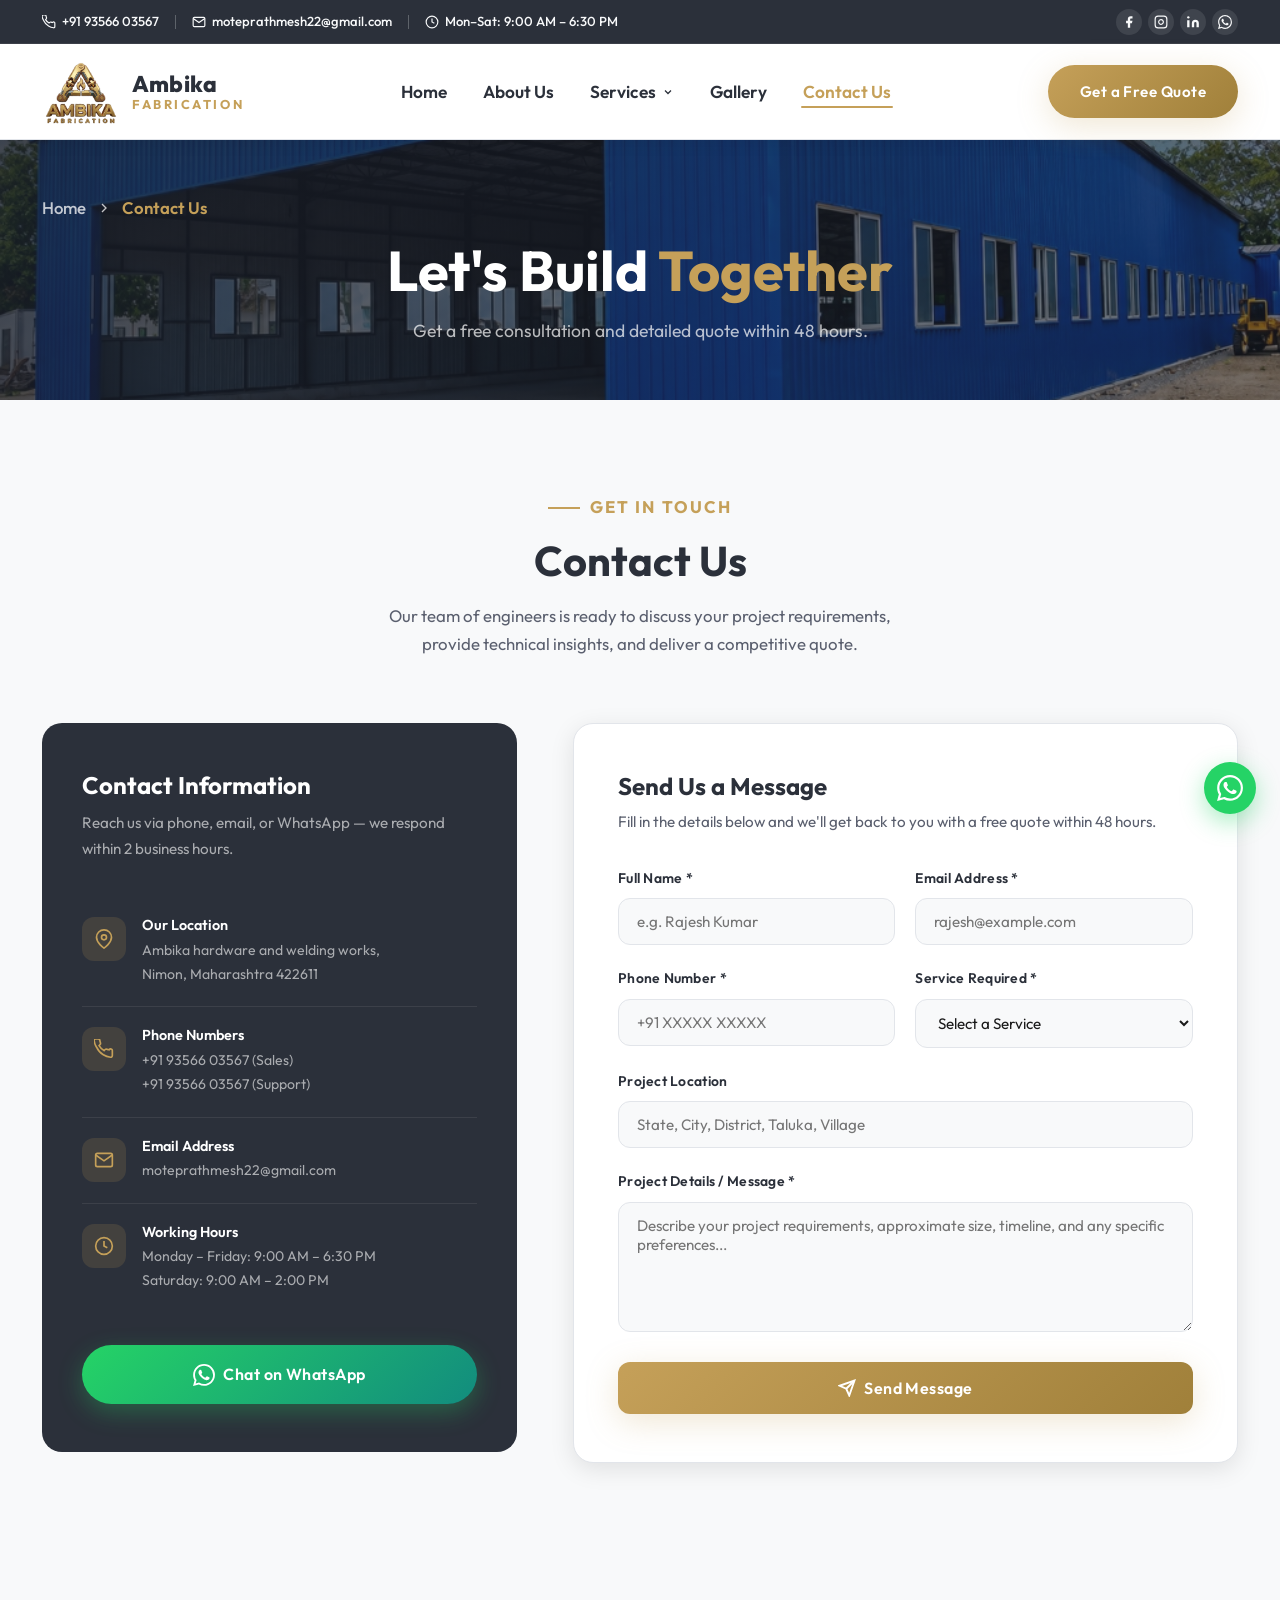
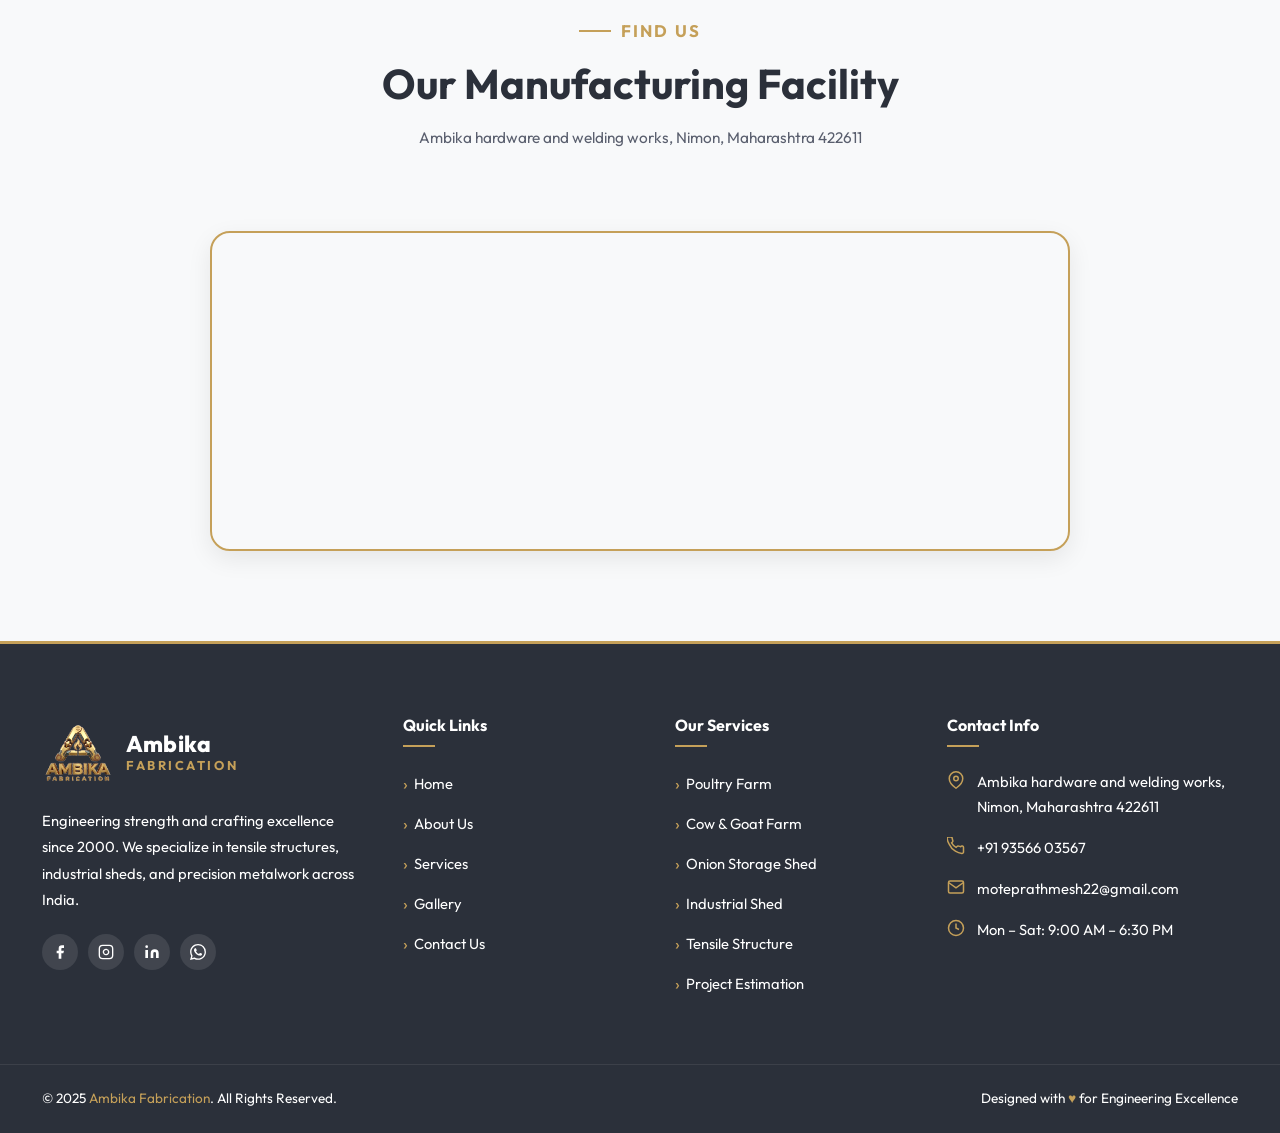
<file: contact.html>
<!DOCTYPE html>
<html lang="en">

<head>
  <meta charset="UTF-8" />
  <meta name="viewport" content="width=device-width, initial-scale=1.0" />
  <meta name="description"
    content="Contact Ambika Fabrication — Get a free quote for tensile structures, industrial sheds, or architectural metalwork. Call, email, or WhatsApp us today." />
  <title>Contact Us | Ambika Fabrication Works</title>
  <!-- Favicon -->
  <link rel="icon" type="image/x-icon" href="favicon.ico" />
  <link rel="icon" type="image/png" sizes="32x32" href="images/favicon-32x32.png" />
  <link rel="icon" type="image/png" sizes="16x16" href="images/favicon-16x16.png" />
  <link rel="apple-touch-icon" sizes="180x180" href="images/apple-touch-icon.png" />
  <link rel="manifest" href="site.webmanifest" />
  <meta name="theme-color" content="#2B303A" />
  <link rel="stylesheet" href="css/style.css" />
  <style>
    .contact-section {
      padding: clamp(48px, 7vw, 90px) 0;
      background: var(--bg);
    }

    .map-section {
      padding: 0 0 clamp(48px, 7vw, 90px);
      background: var(--bg);
    }

    .map-section .container {
      padding-top: 0;
    }

    .map-header {
      text-align: center;
      padding: clamp(36px, 5vw, 60px) 0 clamp(24px, 3.5vw, 40px);
    }
  </style>
</head>

<body>

  <!-- ══════════════ STICKY HEADER (TOPBAR + NAVBAR) ══════════════ -->
  <header class="site-header" id="site-header">
    <!-- TOPBAR -->
    <div class="topbar">
      <div class="container">
        <div class="topbar-left topbar-slider" id="topbar-slider">
          <div class="topbar-item topbar-phone active">
            <svg width="14" height="14" fill="none" stroke="currentColor" stroke-width="2" viewBox="0 0 24 24">
              <path
                d="M22 16.92v3a2 2 0 01-2.18 2 19.79 19.79 0 01-8.63-3.07A19.5 19.5 0 013.07 9.81a19.79 19.79 0 01-3.07-8.63A2 2 0 012 0h3a2 2 0 012 1.72 12.84 12.84 0 00.7 2.81 2 2 0 01-.45 2.11L6.09 7.91a16 16 0 006 6l1.27-1.27a2 2 0 012.11-.45 12.84 12.84 0 002.81.7A2 2 0 0122 14v2.92z" />
            </svg>
            <a href="tel:+919356603567">+91 93566 03567</a>
          </div>
          <div class="topbar-divider topbar-div-email"></div>
          <div class="topbar-item topbar-email">
            <svg width="14" height="14" fill="none" stroke="currentColor" stroke-width="2" viewBox="0 0 24 24">
              <path d="M4 4h16c1.1 0 2 .9 2 2v12c0 1.1-.9 2-2 2H4c-1.1 0-2-.9-2-2V6c0-1.1.9-2 2-2z" />
              <polyline points="22,6 12,13 2,6" />
            </svg>
            <a href="mailto:moteprathmesh22@gmail.com">moteprathmesh22@gmail.com</a>
          </div>
          <div class="topbar-divider topbar-div-hours"></div>
          <div class="topbar-item topbar-hours">
            <svg width="14" height="14" fill="none" stroke="currentColor" stroke-width="2" viewBox="0 0 24 24">
              <circle cx="12" cy="12" r="10" />
              <polyline points="12 6 12 12 16 14" />
            </svg>
            <span>Mon–Sat: 9:00 AM – 6:30 PM</span>
          </div>
        </div>
        <div class="topbar-right">
          <div class="topbar-social">
            <a href="#" aria-label="Facebook" class="social-fb">
              <svg width="14" height="14" fill="currentColor" viewBox="0 0 24 24">
                <path d="M18 2h-3a5 5 0 00-5 5v3H7v4h3v8h4v-8h3l1-4h-4V7a1 1 0 011-1h3z" />
              </svg>
            </a>
            <a href="#" aria-label="Instagram" class="social-ig">
              <svg width="14" height="14" fill="none" stroke="currentColor" stroke-width="2" viewBox="0 0 24 24">
                <rect x="2" y="2" width="20" height="20" rx="5" ry="5" />
                <path d="M16 11.37A4 4 0 1112.63 8 4 4 0 0116 11.37z" />
                <line x1="17.5" y1="6.5" x2="17.51" y2="6.5" />
              </svg>
            </a>
            <a href="#" aria-label="LinkedIn" class="social-li">
              <svg width="14" height="14" fill="currentColor" viewBox="0 0 24 24">
                <path d="M16 8a6 6 0 016 6v7h-4v-7a2 2 0 00-2-2 2 2 0 00-2 2v7h-4v-7a6 6 0 016-6zM2 9h4v12H2z" />
                <circle cx="4" cy="4" r="2" />
              </svg>
            </a>
            <a href="https://wa.me/919356603567" aria-label="WhatsApp" class="social-wa">
              <svg width="14" height="14" fill="currentColor" viewBox="0 0 24 24">
                <path
                  d="M17.472 14.382c-.297-.149-1.758-.867-2.03-.967-.273-.099-.471-.148-.67.15-.197.297-.767.966-.94 1.164-.173.199-.347.223-.644.075-.297-.15-1.255-.463-2.39-1.475-.883-.788-1.48-1.761-1.653-2.059-.173-.297-.018-.458.13-.606.134-.133.298-.347.446-.52.149-.174.198-.298.298-.497.099-.198.05-.371-.025-.52-.075-.149-.669-1.612-.916-2.207-.242-.579-.487-.5-.669-.51-.173-.008-.371-.01-.57-.01-.198 0-.52.074-.792.372-.272.297-1.04 1.016-1.04 2.479 0 1.462 1.065 2.875 1.213 3.074.149.198 2.096 3.2 5.077 4.487.709.306 1.262.489 1.694.625.712.227 1.36.195 1.871.118.571-.085 1.758-.719 2.006-1.413.248-.694.248-1.289.173-1.413-.074-.124-.272-.198-.57-.347m-5.421 7.403h-.004a9.87 9.87 0 01-5.031-1.378l-.361-.214-3.741.982.998-3.648-.235-.374a9.86 9.86 0 01-1.51-5.26c.001-5.45 4.436-9.884 9.888-9.884 2.64 0 5.122 1.03 6.988 2.898a9.825 9.825 0 012.893 6.994c-.003 5.45-4.437 9.884-9.885 9.884m8.413-18.297A11.815 11.815 0 0012.05 0C5.495 0 .16 5.335.157 11.892c0 2.096.547 4.142 1.588 5.945L.057 24l6.305-1.654a11.882 11.882 0 005.683 1.448h.005c6.554 0 11.89-5.335 11.893-11.893a11.821 11.821 0 00-3.48-8.413z" />
              </svg>
            </a>
          </div>
        </div>
      </div>
    </div>

    <!-- NAVBAR -->
    <nav class="navbar" id="navbar">
      <div class="container">
        <a href="index.html" class="nav-logo">
          <img src="images/logo.png" alt="Ambika Fabrication Logo" />
          <div class="nav-logo-text">
            <span class="brand-name">Ambika</span>
            <span class="brand-sub">Fabrication</span>
          </div>
        </a>
        <ul class="nav-links">
          <li><a href="index.html">Home</a></li>
          <li><a href="about.html">About Us</a></li>
          <li class="nav-item-dropdown">
            <a href="services.html" class="dropdown-toggle">
              Services
              <svg class="dropdown-icon" width="12" height="12" fill="none" stroke="currentColor" stroke-width="2.5"
                viewBox="0 0 24 24">
                <polyline points="6 9 12 15 18 9" />
              </svg>
            </a>
            <ul class="dropdown-menu">
              <li><a href="services.html#poultry-farm">Poultry Farm</a></li>
              <li><a href="services.html#cow-goat-farm">Cow & Goat Farm</a></li>
              <li><a href="services.html#onion-storage-shed">Onion Storage Shed</a></li>
              <li><a href="services.html#industrial-shed">Industrial Shed</a></li>
              <li><a href="services.html#tensile-structure">Tensile Structure</a></li>
              <li><a href="services.html#project-estimation">Project Estimation</a></li>
            </ul>
          </li>
          <li><a href="gallery.html">Gallery</a></li>
          <li><a href="contact.html" class="active">Contact Us</a></li>
        </ul>
        <a href="contact.html" class="btn btn-gold nav-cta">Get a Free Quote</a>
        <button class="hamburger" aria-label="Toggle menu"
          id="hamburger"><span></span><span></span><span></span></button>
      </div>
    </nav>
  </header>

  <div class="mobile-nav" id="mobile-nav">
    <a href="index.html">🏠 Home</a>
    <a href="about.html">🏭 About Us</a>
    <div class="mobile-nav-item-dropdown">
      <div class="mobile-dropdown-header">
        <a href="services.html">⚙️ Services</a>
        <button class="mobile-dropdown-btn" aria-label="Toggle Services sub-menu" type="button">
          <svg width="18" height="18" fill="none" stroke="currentColor" stroke-width="2.5" viewBox="0 0 24 24">
            <polyline points="6 9 12 15 18 9" />
          </svg>
        </button>
      </div>
      <div class="mobile-sub-menu">
        <a href="services.html#poultry-farm">Poultry Farm</a>
        <a href="services.html#cow-goat-farm">Cow & Goat Farm</a>
        <a href="services.html#onion-storage-shed">Onion Storage Shed</a>
        <a href="services.html#industrial-shed">Industrial Shed</a>
        <a href="services.html#tensile-structure">Tensile Structure</a>
        <a href="services.html#project-estimation">Project Estimation</a>
      </div>
    </div>
    <a href="gallery.html">🖼️ Gallery</a>
    <a href="contact.html" class="active">📞 Contact Us</a>
    <a href="contact.html" class="btn btn-gold">Get a Free Quote ›</a>
  </div>

  <!-- PAGE HERO -->
  <section class="page-hero">
    <div class="page-hero-bg"
      style="background-image:url('images/Contact-hero.jpg')"></div>
    <div class="container page-hero-content">
      <div class="breadcrumb">
        <a href="index.html">Home</a>
        <svg width="14" height="14" fill="none" stroke="currentColor" stroke-width="2" viewBox="0 0 24 24">
          <polyline points="9 18 15 12 9 6" />
        </svg>
        <span>Contact Us</span>
      </div>
      <h1>Let's Build <span style="color:#c5a059;">Together</span></h1>
      <p>Get a free consultation and detailed quote within 48 hours.</p>
    </div>
  </section>

  <!-- ══════════════ CONTACT SECTION ══════════════ -->
  <section class="contact-section">
    <div class="container">
      <div style="text-align:center; max-width:560px; margin:0 auto 64px;">
        <div class="section-tag">Get In Touch</div>
        <h2 class="section-title">Contact Us</h2>
        <p class="section-subtitle" style="margin:0 auto;">Our team of engineers is ready to discuss your project
          requirements, provide technical insights, and deliver a competitive quote.</p>
      </div>

      <div class="contact-grid">

        <!-- LEFT: Contact Info Card -->
        <div class="contact-info fade-up">
          <h3>Contact Information</h3>
          <p>Reach us via phone, email, or WhatsApp — we respond within 2 business hours.</p>

          <div class="contact-info-item">
            <div class="ci-icon">
              <svg width="20" height="20" fill="none" stroke="currentColor" stroke-width="2" viewBox="0 0 24 24">
                <path d="M21 10c0 7-9 13-9 13s-9-6-9-13a9 9 0 0118 0z" />
                <circle cx="12" cy="10" r="3" />
              </svg>
            </div>
            <div class="ci-text">
              <h4>Our Location</h4>
              <span>Ambika hardware and welding works,</span>
              <span>Nimon, Maharashtra 422611</span>
            </div>
          </div>

          <div class="contact-info-item">
            <div class="ci-icon">
              <svg width="20" height="20" fill="none" stroke="currentColor" stroke-width="2" viewBox="0 0 24 24">
                <path
                  d="M22 16.92v3a2 2 0 01-2.18 2 19.79 19.79 0 01-8.63-3.07A19.5 19.5 0 013.07 9.81a19.79 19.79 0 01-3.07-8.63A2 2 0 012 0h3a2 2 0 012 1.72 12.84 12.84 0 00.7 2.81 2 2 0 01-.45 2.11L6.09 7.91a16 16 0 006 6l1.27-1.27a2 2 0 012.11-.45 12.84 12.84 0 002.81.7A2 2 0 0122 14v2.92z" />
              </svg>
            </div>
            <div class="ci-text">
              <h4>Phone Numbers</h4>
              <a href="tel:+919356603567">+91 93566 03567 (Sales)</a>
              <a href="tel:+919356603567">+91 93566 03567 (Support)</a>
            </div>
          </div>

          <div class="contact-info-item">
            <div class="ci-icon">
              <svg width="20" height="20" fill="none" stroke="currentColor" stroke-width="2" viewBox="0 0 24 24">
                <path d="M4 4h16c1.1 0 2 .9 2 2v12c0 1.1-.9 2-2 2H4c-1.1 0-2-.9-2-2V6c0-1.1.9-2 2-2z" />
                <polyline points="22,6 12,13 2,6" />
              </svg>
            </div>
            <div class="ci-text">
              <h4>Email Address</h4>
              <a href="mailto:moteprathmesh22@gmail.com">moteprathmesh22@gmail.com</a>
            </div>
          </div>

          <div class="contact-info-item">
            <div class="ci-icon">
              <svg width="20" height="20" fill="none" stroke="currentColor" stroke-width="2" viewBox="0 0 24 24">
                <circle cx="12" cy="12" r="10" />
                <polyline points="12 6 12 12 16 14" />
              </svg>
            </div>
            <div class="ci-text">
              <h4>Working Hours</h4>
              <span>Monday – Friday: 9:00 AM – 6:30 PM</span>
              <span>Saturday: 9:00 AM – 2:00 PM</span>
            </div>
          </div>

          <!-- WhatsApp Button -->
          <a href="https://wa.me/919356603567?text=Hello%20Ambika%20Fabrication%2C%20I%20would%20like%20to%20get%20a%20quote%20for%20my%20project."
            class="btn btn-whatsapp contact-whatsapp" target="_blank" rel="noopener noreferrer">
            <svg width="22" height="22" fill="currentColor" viewBox="0 0 24 24">
              <path
                d="M17.472 14.382c-.297-.149-1.758-.867-2.03-.967-.273-.099-.471-.148-.67.15-.197.297-.767.966-.94 1.164-.173.199-.347.223-.644.075-.297-.15-1.255-.463-2.39-1.475-.883-.788-1.48-1.761-1.653-2.059-.173-.297-.018-.458.13-.606.134-.133.298-.347.446-.52.149-.174.198-.298.298-.497.099-.198.05-.371-.025-.52-.075-.149-.669-1.612-.916-2.207-.242-.579-.487-.5-.669-.51-.173-.008-.371-.01-.57-.01-.198 0-.52.074-.792.372-.272.297-1.04 1.016-1.04 2.479 0 1.462 1.065 2.875 1.213 3.074.149.198 2.096 3.2 5.077 4.487.709.306 1.262.489 1.694.625.712.227 1.36.195 1.871.118.571-.085 1.758-.719 2.006-1.413.248-.694.248-1.289.173-1.413-.074-.124-.272-.198-.57-.347m-5.421 7.403h-.004a9.87 9.87 0 01-5.031-1.378l-.361-.214-3.741.982.998-3.648-.235-.374a9.86 9.86 0 01-1.51-5.26c.001-5.45 4.436-9.884 9.888-9.884 2.64 0 5.122 1.03 6.988 2.898a9.825 9.825 0 012.893 6.994c-.003 5.45-4.437 9.884-9.885 9.884m8.413-18.297A11.815 11.815 0 0012.05 0C5.495 0 .16 5.335.157 11.892c0 2.096.547 4.142 1.588 5.945L.057 24l6.305-1.654a11.882 11.882 0 005.683 1.448h.005c6.554 0 11.89-5.335 11.893-11.893a11.821 11.821 0 00-3.48-8.413z" />
            </svg>
            Chat on WhatsApp
          </a>
        </div>

        <!-- RIGHT: Contact Form -->
        <div class="contact-form-wrap fade-up">
          <h3>Send Us a Message</h3>
          <p>Fill in the details below and we'll get back to you with a free quote within 48 hours.</p>

          <div class="form-success" id="form-success">
            <svg width="20" height="20" fill="none" stroke="currentColor" stroke-width="2.5" viewBox="0 0 24 24">
              <polyline points="20 6 9 17 4 12" />
            </svg>
            Thank you! Your message has been sent. We'll respond within 48 hours.
          </div>

          <form id="contact-form" novalidate>
            <div class="form-row">
              <div class="form-group">
                <label for="name">Full Name *</label>
                <input type="text" id="name" name="name" placeholder="e.g. Rajesh Kumar" required />
              </div>
              <div class="form-group">
                <label for="email">Email Address *</label>
                <input type="email" id="email" name="email" placeholder="rajesh@example.com" required />
              </div>
            </div>
            <div class="form-row">
              <div class="form-group">
                <label for="phone">Phone Number *</label>
                <input type="tel" id="phone" name="phone" placeholder="+91 XXXXX XXXXX" required />
              </div>
              <div class="form-group">
                <label for="service">Service Required *</label>
                <select id="service" name="service" required>
                  <option value="" disabled selected>Select a Service</option>
                  <option value="poultry-farm">Poultry Farm</option>
                  <option value="cow-goat-farm">Cow & Goat Farm</option>
                  <option value="onion-storage-shed">Onion Storage Shed</option>
                  <option value="industrial-shed">Industrial Shed</option>
                  <option value="tensile-structure">Tensile Structure</option>
                  <option value="project-estimation">Project Estimation</option>
                  <option value="other">Other / General Inquiry</option>
                </select>
              </div>
            </div>
            <div class="form-group">
              <label for="location">Project Location</label>
              <input type="text" id="location" name="location" placeholder="State, City, District, Taluka, Village" />
            </div>
            <div class="form-group">
              <label for="message">Project Details / Message *</label>
              <textarea id="message" name="message"
                placeholder="Describe your project requirements, approximate size, timeline, and any specific preferences..."
                required></textarea>
            </div>
            <button type="submit" class="btn btn-gold form-submit" id="submit-btn">
              <svg width="18" height="18" fill="none" stroke="currentColor" stroke-width="2.5" viewBox="0 0 24 24">
                <line x1="22" y1="2" x2="11" y2="13" />
                <polygon points="22 2 15 22 11 13 2 9 22 2" />
              </svg>
              Send Message
            </button>
          </form>
        </div>

      </div>
    </div>
  </section>

  <!-- ══════════════ GOOGLE MAP ══════════════ -->
  <section class="map-section">
    <div class="container">
      <div class="map-header">
        <div class="section-tag" style="justify-content:center;">Find Us</div>
        <h2 class="section-title" style="text-align:center;">Our Manufacturing Facility</h2>
        <p style="text-align:center;color:var(--text-muted);max-width:480px;margin:0 auto 40px;">Ambika hardware and welding works, Nimon, Maharashtra 422611</p>
      </div>
      <div class="map-wrap">
        <iframe title="Ambika Hardware and Welding Works Location — Nimon, Sangamner"
          src="https://maps.google.com/maps?q=Nimon,+Sangamner,+Maharashtra+422611&t=&z=13&ie=UTF8&iwloc=&output=embed"
          width="100%" height="100%" style="border:0;" allowfullscreen="" loading="lazy"
          referrerpolicy="no-referrer-when-downgrade">
        </iframe>
      </div>
    </div>
  </section>

  <!-- FOOTER -->
  <footer class="footer">
    <div class="container">
      <div class="footer-grid">
        <div class="footer-col footer-about">
          <div class="footer-logo">
            <img src="images/logo.png" alt="Ambika Fabrication" />
            <div class="footer-logo-text">
              <span class="brand-name">Ambika</span>
              <span class="brand-sub">Fabrication</span>
            </div>
          </div>
          <p>Engineering strength and crafting excellence since 2000. We specialize in tensile structures, industrial
            sheds, and precision metalwork across India.</p>
          <div class="footer-social">
            <a href="#" aria-label="Facebook"><svg width="16" height="16" fill="currentColor" viewBox="0 0 24 24">
                <path d="M18 2h-3a5 5 0 00-5 5v3H7v4h3v8h4v-8h3l1-4h-4V7a1 1 0 011-1h3z" />
              </svg></a>
            <a href="#" aria-label="Instagram"><svg width="16" height="16" fill="none" stroke="currentColor"
                stroke-width="2" viewBox="0 0 24 24">
                <rect x="2" y="2" width="20" height="20" rx="5" ry="5" />
                <path d="M16 11.37A4 4 0 1112.63 8 4 4 0 0116 11.37z" />
              </svg></a>
            <a href="#" aria-label="LinkedIn"><svg width="16" height="16" fill="currentColor" viewBox="0 0 24 24">
                <path d="M16 8a6 6 0 016 6v7h-4v-7a2 2 0 00-2-2 2 2 0 00-2 2v7h-4v-7a6 6 0 016-6zM2 9h4v12H2z" />
                <circle cx="4" cy="4" r="2" />
              </svg></a>
            <a href="https://wa.me/919356603567" aria-label="WhatsApp"><svg width="16" height="16" fill="currentColor"
                viewBox="0 0 24 24">
                <path
                  d="M17.472 14.382c-.297-.149-1.758-.867-2.03-.967-.273-.099-.471-.148-.67.15-.197.297-.767.966-.94 1.164-.173.199-.347.223-.644.075-.297-.15-1.255-.463-2.39-1.475-.883-.788-1.48-1.761-1.653-2.059-.173-.297-.018-.458.13-.606.134-.133.298-.347.446-.52.149-.174.198-.298.298-.497.099-.198.05-.371-.025-.52-.075-.149-.669-1.612-.916-2.207-.242-.579-.487-.5-.669-.51-.173-.008-.371-.01-.57-.01-.198 0-.52.074-.792.372-.272.297-1.04 1.016-1.04 2.479 0 1.462 1.065 2.875 1.213 3.074.149.198 2.096 3.2 5.077 4.487.709.306 1.262.489 1.694.625.712.227 1.36.195 1.871.118.571-.085 1.758-.719 2.006-1.413.248-.694.248-1.289.173-1.413-.074-.124-.272-.198-.57-.347m-5.421 7.403h-.004a9.87 9.87 0 01-5.031-1.378l-.361-.214-3.741.982.998-3.648-.235-.374a9.86 9.86 0 01-1.51-5.26c.001-5.45 4.436-9.884 9.888-9.884 2.64 0 5.122 1.03 6.988 2.898a9.825 9.825 0 012.893 6.994c-.003 5.45-4.437 9.884-9.885 9.884m8.413-18.297A11.815 11.815 0 0012.05 0C5.495 0 .16 5.335.157 11.892c0 2.096.547 4.142 1.588 5.945L.057 24l6.305-1.654a11.882 11.882 0 005.683 1.448h.005c6.554 0 11.89-5.335 11.893-11.893a11.821 11.821 0 00-3.48-8.413z" />
              </svg></a>
          </div>
        </div>
        <div class="footer-col">
          <h4>Quick Links</h4>
          <ul class="footer-links">
            <li><a href="index.html">Home</a></li>
            <li><a href="about.html">About Us</a></li>
            <li><a href="services.html">Services</a></li>
            <li><a href="gallery.html">Gallery</a></li>
            <li><a href="contact.html">Contact Us</a></li>
          </ul>
        </div>
        <div class="footer-col">
          <h4>Our Services</h4>
          <ul class="footer-links">
            <li><a href="services.html#poultry-farm">Poultry Farm</a></li>
            <li><a href="services.html#cow-goat-farm">Cow & Goat Farm</a></li>
            <li><a href="services.html#onion-storage-shed">Onion Storage Shed</a></li>
            <li><a href="services.html#industrial-shed">Industrial Shed</a></li>
            <li><a href="services.html#tensile-structure">Tensile Structure</a></li>
            <li><a href="services.html#project-estimation">Project Estimation</a></li>
          </ul>
        </div>
        <div class="footer-col">
          <h4>Contact Info</h4>
          <div class="footer-contact-item">
            <svg width="18" height="18" fill="none" stroke="currentColor" stroke-width="2" viewBox="0 0 24 24">
              <path d="M21 10c0 7-9 13-9 13s-9-6-9-13a9 9 0 0118 0z" />
              <circle cx="12" cy="10" r="3" />
            </svg>
            <span>Ambika hardware and welding works, Nimon, Maharashtra 422611</span>
          </div>
          <div class="footer-contact-item">
            <svg width="18" height="18" fill="none" stroke="currentColor" stroke-width="2" viewBox="0 0 24 24">
              <path
                d="M22 16.92v3a2 2 0 01-2.18 2 19.79 19.79 0 01-8.63-3.07A19.5 19.5 0 013.07 9.81a19.79 19.79 0 01-3.07-8.63A2 2 0 012 0h3a2 2 0 012 1.72 12.84 12.84 0 00.7 2.81 2 2 0 01-.45 2.11L6.09 7.91a16 16 0 006 6l1.27-1.27a2 2 0 012.11-.45 12.84 12.84 0 002.81.7A2 2 0 0122 14v2.92z" />
            </svg>
            <a href="tel:+919356603567">+91 93566 03567</a>
          </div>
          <div class="footer-contact-item">
            <svg width="18" height="18" fill="none" stroke="currentColor" stroke-width="2" viewBox="0 0 24 24">
              <path d="M4 4h16c1.1 0 2 .9 2 2v12c0 1.1-.9 2-2 2H4c-1.1 0-2-.9-2-2V6c0-1.1.9-2 2-2z" />
              <polyline points="22,6 12,13 2,6" />
            </svg>
            <a href="mailto:moteprathmesh22@gmail.com">moteprathmesh22@gmail.com</a>
          </div>
          <div class="footer-contact-item">
            <svg width="18" height="18" fill="none" stroke="currentColor" stroke-width="2" viewBox="0 0 24 24">
              <circle cx="12" cy="12" r="10" />
              <polyline points="12 6 12 12 16 14" />
            </svg>
            <span>Mon – Sat: 9:00 AM – 6:30 PM</span>
          </div>
        </div>
      </div>
    </div>
    <div class="footer-bottom">
      <div class="container"
        style="width:100%;display:flex;justify-content:space-between;align-items:center;flex-wrap:wrap;gap:12px;">
        <p>&copy; 2025 <span>Ambika Fabrication</span>. All Rights Reserved.</p>
        <p>Designed with <span>♥</span> for Engineering Excellence</p>
      </div>
    </div>
  </footer>

  <a href="https://wa.me/919356603567" class="whatsapp-float" target="_blank" aria-label="WhatsApp">
    <svg fill="currentColor" viewBox="0 0 24 24">
      <path
        d="M17.472 14.382c-.297-.149-1.758-.867-2.03-.967-.273-.099-.471-.148-.67.15-.197.297-.767.966-.94 1.164-.173.199-.347.223-.644.075-.297-.15-1.255-.463-2.39-1.475-.883-.788-1.48-1.761-1.653-2.059-.173-.297-.018-.458.13-.606.134-.133.298-.347.446-.52.149-.174.198-.298.298-.497.099-.198.05-.371-.025-.52-.075-.149-.669-1.612-.916-2.207-.242-.579-.487-.5-.669-.51-.173-.008-.371-.01-.57-.01-.198 0-.52.074-.792.372-.272.297-1.04 1.016-1.04 2.479 0 1.462 1.065 2.875 1.213 3.074.149.198 2.096 3.2 5.077 4.487.709.306 1.262.489 1.694.625.712.227 1.36.195 1.871.118.571-.085 1.758-.719 2.006-1.413.248-.694.248-1.289.173-1.413-.074-.124-.272-.198-.57-.347m-5.421 7.403h-.004a9.87 9.87 0 01-5.031-1.378l-.361-.214-3.741.982.998-3.648-.235-.374a9.86 9.86 0 01-1.51-5.26c.001-5.45 4.436-9.884 9.888-9.884 2.64 0 5.122 1.03 6.988 2.898a9.825 9.825 0 012.893 6.994c-.003 5.45-4.437 9.884-9.885 9.884m8.413-18.297A11.815 11.815 0 0012.05 0C5.495 0 .16 5.335.157 11.892c0 2.096.547 4.142 1.588 5.945L.057 24l6.305-1.654a11.882 11.882 0 005.683 1.448h.005c6.554 0 11.89-5.335 11.893-11.893a11.821 11.821 0 00-3.48-8.413z" />
    </svg>
  </a>
  <button class="back-to-top" id="backToTop" aria-label="Back to top">
    <svg width="20" height="20" fill="none" stroke="currentColor" stroke-width="2.5" viewBox="0 0 24 24">
      <polyline points="18 15 12 9 6 15" />
    </svg>
  </button>

  <script src="js/main.js"></script>
</body>

</html>
</file>
<file: css/style.css>
/* =====================================================
   AMBIKA FABRICATION — GLOBAL STYLESHEET
   ===================================================== */

/* --- Google Fonts Import --- */
@import url('https://fonts.googleapis.com/css2?family=Outfit:wght@300;400;500;600;700;800;900&family=Playfair+Display:wght@700;800&display=swap');

/* --- CSS Custom Properties --- */
:root {
  --gold: #C5A059;
  --gold-light: #D9BF85;
  --gold-dark: #A0803A;
  --steel: #2B303A;
  --steel-light: #3D4454;
  --bg: #F8F9FA;
  --bg-white: #FFFFFF;
  --text: #1A1A1A;
  --text-muted: #5A5F6E;
  --border: #E2E5EA;
  --shadow-sm: 0 2px 8px rgba(0, 0, 0, .07);
  --shadow-md: 0 6px 24px rgba(0, 0, 0, .10);
  --shadow-lg: 0 16px 48px rgba(0, 0, 0, .14);
  --shadow-gold: 0 8px 32px rgba(197, 160, 89, .25);
  --radius: 12px;
  --radius-lg: 20px;
  --transition: 0.35s cubic-bezier(.4, 0, .2, 1);
  --font-body: 'Outfit', sans-serif;
  --font-display: 'Outfit', sans-serif;
  --topbar-h: 44px;
  --nav-h: 96px;
  --nav-offset: 140px;
}

/* --- Reset & Base --- */
*,
*::before,
*::after {
  box-sizing: border-box;
  margin: 0;
  padding: 0;
}

html {
  scroll-behavior: smooth;
  font-size: 16px;
  -webkit-text-size-adjust: 100%;
  text-size-adjust: 100%;
  max-width: 100%;
  overflow-x: clip;
}

body {
  font-family: var(--font-body);
  background: var(--bg);
  color: var(--text);
  line-height: 1.7;
  max-width: 100%;
  overflow-x: clip;
  position: relative;
  -webkit-font-smoothing: antialiased;
  -moz-osx-font-smoothing: grayscale;
}

img,
video,
iframe,
canvas {
  max-width: 100%;
  height: auto;
  display: block;
}

a {
  text-decoration: none;
  color: inherit;
  -webkit-tap-highlight-color: transparent;
}

ul {
  list-style: none;
}

button {
  font-family: var(--font-body);
  cursor: pointer;
  border: none;
  outline: none;
  -webkit-tap-highlight-color: transparent;
}

input,
select,
textarea {
  font-family: var(--font-body);
}

/* --- Typography --- */
h1,
h2,
h3,
h4,
h5 {
  font-weight: 700;
  line-height: 1.2;
  overflow-wrap: break-word;
  word-wrap: break-word;
}

h1 {
  font-size: clamp(1.85rem, 4.8vw, 3.5rem);
}

h2 {
  font-size: clamp(1.6rem, 3.5vw, 2.6rem);
}

h3 {
  font-size: clamp(1.15rem, 2vw, 1.5rem);
}

p {
  color: var(--text-muted);
  font-size: clamp(0.94rem, 1.2vw, 1.025rem);
  overflow-wrap: break-word;
}

/* --- Utility Classes --- */
.container {
  width: 100%;
  max-width: 1260px;
  margin: 0 auto;
  padding: 0 clamp(16px, 3.5vw, 32px);
}

.section {
  padding: clamp(52px, 7.5vw, 92px) 0;
}

.section-sm {
  padding: clamp(36px, 5vw, 60px) 0;
}

.section-tag {
  display: inline-flex;
  align-items: center;
  gap: 10px;
  font-size: clamp(0.85rem, 1.5vw, 1.05rem);
  font-weight: 700;
  letter-spacing: .12em;
  text-transform: uppercase;
  color: var(--gold);
  margin-bottom: 14px;
}

.section-tag::before {
  content: '';
  width: 32px;
  height: 2px;
  background: var(--gold);
  display: block;
}

.section-title {
  font-family: var(--font-display);
  color: var(--steel);
  margin-bottom: 16px;
}

.section-subtitle {
  font-size: 1.05rem;
  color: var(--text-muted);
  max-width: 560px;
}

/* --- Buttons --- */
.btn {
  display: inline-flex;
  align-items: center;
  gap: 8px;
  padding: 14px 32px;
  border-radius: 50px;
  font-size: .95rem;
  font-weight: 600;
  letter-spacing: .03em;
  transition: var(--transition);
  position: relative;
  overflow: hidden;
}

.btn::after {
  content: '';
  position: absolute;
  inset: 0;
  background: rgba(255, 255, 255, .15);
  opacity: 0;
  transition: var(--transition);
}

.btn:hover::after {
  opacity: 1;
}

.btn-gold {
  background: linear-gradient(135deg, var(--gold) 0%, var(--gold-dark) 100%);
  color: #fff;
  box-shadow: var(--shadow-gold);
}

.btn-gold:hover {
  transform: translateY(-2px);
  box-shadow: 0 12px 40px rgba(197, 160, 89, .4);
}

.btn-outline {
  background: transparent;
  color: var(--gold);
  border: 2px solid var(--gold);
}

.btn-outline:hover {
  background: var(--gold);
  color: #fff;
  transform: translateY(-2px);
}

.btn-white {
  background: #fff;
  color: var(--steel);
  box-shadow: var(--shadow-md);
}

.btn-white:hover {
  background: var(--gold);
  color: #fff;
  transform: translateY(-2px);
}

.btn-whatsapp {
  background: linear-gradient(135deg, #25D366, #128C7E);
  color: #fff;
  box-shadow: 0 8px 24px rgba(37, 211, 102, .3);
  font-size: 1rem;
  padding: 16px 36px;
}

.btn-whatsapp:hover {
  transform: translateY(-3px);
  box-shadow: 0 14px 36px rgba(37, 211, 102, .45);
}

/* =====================================================
   SITE HEADER (STICKY TOPBAR & NAVBAR)
   ===================================================== */
.site-header {
  position: -webkit-sticky;
  position: sticky;
  top: 0;
  left: 0;
  right: 0;
  width: 100%;
  z-index: 1000;
  background: #ffffff;
  box-shadow: 0 2px 16px rgba(0, 0, 0, .08);
  transition: box-shadow var(--transition);
  display: block;
}

.site-header.scrolled {
  box-shadow: 0 4px 28px rgba(0, 0, 0, .14);
}

/* =====================================================
   TOPBAR
   ===================================================== */
.topbar {
  background: var(--steel);
  color: #f8f9fa;
  height: var(--topbar-h);
  min-height: var(--topbar-h);
  display: flex;
  align-items: center;
  font-size: .82rem;
  font-weight: 500;
  width: 100%;
  border-bottom: 1px solid rgba(255, 255, 255, .08);
  transition: background var(--transition), height var(--transition);
  overflow: hidden;
}

.topbar .container {
  display: flex;
  align-items: center;
  justify-content: space-between;
  gap: 12px;
  width: 100%;
  position: relative;
}

.topbar-left {
  display: flex;
  align-items: center;
  gap: clamp(8px, 1.4vw, 16px);
  flex-wrap: nowrap;
  min-width: 0;
}

.topbar-item {
  display: inline-flex;
  align-items: center;
  gap: 6px;
  white-space: nowrap;
}

.topbar-item svg {
  color: #f8f9fa;
  flex-shrink: 0;
}

.topbar-item a {
  color: #f8f9fa;
  transition: color var(--transition);
}

.topbar-item a:hover {
  color: var(--gold);
}

.topbar-right {
  display: flex;
  align-items: center;
  gap: 8px;
  flex-shrink: 0;
}

.topbar-social {
  display: flex;
  align-items: center;
  gap: 6px;
}

.topbar-social a {
  width: 26px;
  height: 26px;
  border-radius: 50%;
  background: rgba(248, 249, 250, 0.1);
  display: inline-flex;
  align-items: center;
  justify-content: center;
  color: #f8f9fa;
  transition: var(--transition);
}

.topbar-social a:hover {
  background: var(--gold);
  color: #fff;
  transform: scale(1.12);
}

.topbar-divider {
  width: 1px;
  height: 14px;
  background: rgba(248, 249, 250, 0.25);
  flex-shrink: 0;
}

/* =====================================================
   NAVBAR
   ===================================================== */
.navbar {
  background: #ffffff;
  height: var(--nav-h);
  display: flex;
  align-items: center;
  width: 100%;
  position: sticky;
  top: var(--topbar-h);
  z-index: 1000;
  box-shadow: 0 2px 16px rgba(0, 0, 0, .08);
  border-bottom: 1px solid var(--border);
  transition: box-shadow var(--transition), background var(--transition), height var(--transition);
}

.site-header .topbar,
.site-header .navbar {
  position: static;
  top: auto;
  box-shadow: none;
}

.navbar.scrolled {
  box-shadow: 0 4px 32px rgba(0, 0, 0, .12);
}

.navbar .container {
  display: flex;
  align-items: center;
  justify-content: space-between;
  gap: 32px;
  width: 100%;
}

/* Logo */
.nav-logo {
  display: flex;
  align-items: center;
  gap: 12px;
  text-decoration: none;
  flex-shrink: 0;
}

.nav-logo img {
  height: 78px;
  width: auto;
  object-fit: contain;
  transition: transform var(--transition);
}

.nav-logo:hover img {
  transform: scale(1.04);
}

.nav-logo-text {
  display: flex;
  flex-direction: column;
  line-height: 1.15;
}

.nav-logo-text .brand-name {
  font-family: var(--font-display);
  font-size: 1.42rem;
  font-weight: 800;
  color: var(--steel);
  letter-spacing: .01em;
}

.nav-logo-text .brand-sub {
  font-size: .8rem;
  font-weight: 700;
  letter-spacing: .2em;
  text-transform: uppercase;
  color: var(--gold);
}

/* Nav Links */
.nav-links {
  display: flex;
  align-items: center;
  gap: 4px;
}

.nav-links a {
  position: relative;
  padding: 8px 16px;
  font-size: 1.08rem;
  font-weight: 600;
  color: var(--steel);
  border-radius: 8px;
  transition: color var(--transition);
  white-space: nowrap;
}

.nav-links a::after {
  content: '';
  position: absolute;
  bottom: 2px;
  left: 14px;
  right: 14px;
  height: 2px;
  background: var(--gold);
  transform: scaleX(0);
  transform-origin: center;
  transition: transform var(--transition);
  border-radius: 2px;
}

.nav-links a:hover,
.nav-links a.active {
  color: var(--gold);
}

.nav-links a:hover::after,
.nav-links a.active::after {
  transform: scaleX(1);
}

.nav-cta {
  flex-shrink: 0;
}

/* Nav Dropdown */
.nav-item-dropdown {
  position: relative;
}

.dropdown-toggle {
  display: inline-flex;
  align-items: center;
  gap: 6px;
}

.dropdown-icon {
  transition: transform var(--transition);
}

.nav-item-dropdown:hover .dropdown-icon {
  transform: rotate(180deg);
}

.dropdown-menu {
  position: absolute;
  top: 100%;
  left: 50%;
  transform: translateX(-50%) translateY(12px);
  min-width: 250px;
  background: #ffffff;
  border-radius: 12px;
  box-shadow: 0 16px 36px rgba(0, 0, 0, 0.12), 0 4px 12px rgba(0, 0, 0, 0.05);
  border: 1px solid rgba(197, 160, 89, 0.3);
  padding: 8px 0;
  margin-top: 4px;
  opacity: 0;
  visibility: hidden;
  transition: opacity 0.25s ease, transform 0.25s ease, visibility 0.25s ease;
  z-index: 1050;
  list-style: none;
}

.dropdown-menu::before {
  content: '';
  position: absolute;
  top: -14px;
  left: 0;
  right: 0;
  height: 14px;
}

.nav-item-dropdown:hover .dropdown-menu {
  opacity: 1;
  visibility: visible;
  transform: translateX(-50%) translateY(0);
}

.dropdown-menu li {
  width: 100%;
}

.dropdown-menu a {
  display: block !important;
  padding: 10px 20px !important;
  font-size: 0.98rem !important;
  font-weight: 500 !important;
  color: var(--steel) !important;
  border-radius: 0 !important;
  transition: background 0.2s ease, color 0.2s ease, padding-left 0.2s ease !important;
  white-space: nowrap;
}

.dropdown-menu a::after {
  display: none !important;
}

.dropdown-menu a:hover {
  background: rgba(197, 160, 89, 0.1) !important;
  color: var(--gold-dark) !important;
  padding-left: 24px !important;
}

/* Mobile Submenu Dropdown Accordion */
.mobile-nav-item-dropdown {
  display: flex;
  flex-direction: column;
  width: 100%;
}

.mobile-dropdown-header {
  display: flex;
  align-items: center;
  justify-content: space-between;
  width: 100%;
}

.mobile-dropdown-header a {
  flex-grow: 1;
}

.mobile-dropdown-btn {
  display: flex;
  align-items: center;
  justify-content: center;
  width: 42px;
  height: 42px;
  background: rgba(197, 160, 89, 0.1);
  border: 1px solid rgba(197, 160, 89, 0.25);
  border-radius: 8px;
  color: var(--steel);
  cursor: pointer;
  transition: all 0.3s ease;
  margin-left: 8px;
  flex-shrink: 0;
}

.mobile-dropdown-btn:hover {
  background: var(--gold);
  color: #ffffff;
}

.mobile-dropdown-btn svg {
  transition: transform 0.3s ease;
}

.mobile-nav-item-dropdown.open .mobile-dropdown-btn {
  background: var(--gold);
  color: #ffffff;
}

.mobile-nav-item-dropdown.open .mobile-dropdown-btn svg {
  transform: rotate(180deg);
}

.mobile-sub-menu {
  display: none;
  flex-direction: column;
  padding-left: 14px;
  margin-top: 4px;
  margin-bottom: 6px;
  border-left: 2px solid var(--gold);
  margin-left: 12px;
  gap: 2px;
}

.mobile-nav-item-dropdown.open .mobile-sub-menu {
  display: flex;
  animation: fadeIn 0.25s ease;
}

.mobile-sub-menu a {
  font-size: 0.95rem !important;
  font-weight: 500 !important;
  padding: 9px 16px !important;
  color: var(--text-muted) !important;
  border-bottom: none !important;
  border-radius: 6px !important;
  transition: all 0.2s ease !important;
}

.mobile-sub-menu a:hover {
  background: rgba(197, 160, 89, 0.12) !important;
  color: var(--gold-dark) !important;
  padding-left: 20px !important;
}

/* Hamburger */
.hamburger {
  display: none;
  flex-direction: column;
  gap: 5px;
  width: 36px;
  height: 36px;
  align-items: center;
  justify-content: center;
  background: none;
  padding: 4px;
  border-radius: 8px;
  transition: background var(--transition);
}

.hamburger:hover {
  background: var(--bg);
}

.hamburger span {
  display: block;
  width: 24px;
  height: 2.5px;
  background: var(--steel);
  border-radius: 2px;
  transition: var(--transition);
}

.hamburger.open span:nth-child(1) {
  transform: translateY(7.5px) rotate(45deg);
}

.hamburger.open span:nth-child(2) {
  opacity: 0;
  transform: scaleX(0);
}

.hamburger.open span:nth-child(3) {
  transform: translateY(-7.5px) rotate(-45deg);
}

/* Mobile Nav Overlay */
.mobile-nav {
  display: none;
  position: fixed;
  top: var(--nav-offset);
  left: 0;
  right: 0;
  bottom: 0;
  background: rgba(255, 255, 255, .98);
  backdrop-filter: blur(16px);
  z-index: 998;
  flex-direction: column;
  padding: 32px 24px;
  gap: 8px;
  overflow-y: auto;
  transform: translateX(100%);
  transition: transform var(--transition);
}

.mobile-nav.open {
  display: flex;
  transform: translateX(0);
}

.mobile-nav a {
  padding: 14px 20px;
  font-size: 1.1rem;
  font-weight: 600;
  color: var(--steel);
  border-radius: var(--radius);
  border-bottom: 1px solid var(--border);
  transition: var(--transition);
}

.mobile-nav a:hover,
.mobile-nav a.active {
  color: var(--gold);
  background: rgba(197, 160, 89, .06);
  padding-left: 28px;
}

.mobile-nav .btn-gold {
  margin-top: 16px;
  justify-content: center;
}

/* =====================================================
   FOOTER
   ===================================================== */
.footer {
  background: var(--steel);
  color: #ffffff;
  padding: 72px 0 0;
  border-top: 3px solid #c5a059;
}

.footer-grid {
  display: grid;
  grid-template-columns: 1.4fr 1fr 1fr 1.3fr;
  gap: 48px;
}

.footer-logo {
  display: flex;
  align-items: center;
  gap: 12px;
  margin-bottom: 20px;
}

.footer-logo img {
  height: 72px;
  width: auto;
  object-fit: contain;
  filter: brightness(1.1);
}

.footer-logo-text {
  display: flex;
  flex-direction: column;
  line-height: 1.15;
}

.footer-logo-text .brand-name {
  font-family: var(--font-display);
  font-size: 1.42rem;
  font-weight: 800;
  color: #ffffff;
  letter-spacing: .01em;
}

.footer-logo-text .brand-sub {
  font-size: .8rem;
  font-weight: 700;
  letter-spacing: .2em;
  text-transform: uppercase;
  color: var(--gold);
}

.footer-about p {
  color: #ffffff;
  font-size: .92rem;
  line-height: 1.8;
  margin-bottom: 20px;
}

.footer-social {
  display: flex;
  gap: 10px;
}

.footer-social a {
  width: 36px;
  height: 36px;
  border-radius: 50%;
  background: rgba(255, 255, 255, .1);
  display: flex;
  align-items: center;
  justify-content: center;
  color: #ffffff;
  transition: var(--transition);
}

.footer-social a:hover {
  background: var(--gold);
  color: #fff;
  transform: translateY(-3px);
}

.footer-col h4 {
  font-size: 1rem;
  font-weight: 700;
  color: #ffffff;
  margin-bottom: 22px;
  position: relative;
  padding-bottom: 12px;
}

.footer-col h4::after {
  content: '';
  position: absolute;
  bottom: 0;
  left: 0;
  width: 32px;
  height: 2px;
  background: var(--gold);
}

.footer-links li {
  margin-bottom: 10px;
}

.footer-links a {
  color: #ffffff;
  font-size: .92rem;
  transition: var(--transition);
  display: flex;
  align-items: center;
  gap: 6px;
}

.footer-links a::before {
  content: '›';
  color: var(--gold);
  font-size: 1.1rem;
}

.footer-links a:hover {
  color: var(--gold);
  padding-left: 4px;
}

.footer-contact-item {
  display: flex;
  align-items: flex-start;
  gap: 12px;
  margin-bottom: 16px;
  font-size: .92rem;
  color: #ffffff;
}

.footer-contact-item svg {
  color: var(--gold);
  margin-top: 2px;
  flex-shrink: 0;
}

.footer-contact-item a {
  color: #ffffff;
  transition: color .2s;
}

.footer-contact-item a:hover {
  color: var(--gold);
}

.footer-bottom {
  margin-top: 56px;
  padding: 22px 0;
  border-top: 1px solid rgba(255, 255, 255, .08);
  display: flex;
  align-items: center;
  justify-content: space-between;
  gap: 16px;
  flex-wrap: wrap;
}

.footer-bottom p {
  color: #ffffff;
  font-size: .85rem;
  margin: 0;
}

.footer-bottom span {
  color: var(--gold);
}

/* =====================================================
   HERO SLIDER (Responsive across all devices)
   ===================================================== */
.hero {
  position: relative;
  height: 72vh;
  min-height: 520px;
  max-height: 820px;
  overflow: hidden;
  display: flex;
  align-items: center;
  justify-content: center;
}

.hero-slide {
  position: absolute;
  inset: 0;
  opacity: 0;
  transition: opacity 1.2s cubic-bezier(0.4, 0, 0.2, 1);
  background-size: cover;
  background-position: center center;
  background-repeat: no-repeat;
}

.hero-slide.active {
  opacity: 1;
}

.hero-slide::after {
  content: '';
  position: absolute;
  inset: 0;
  background: linear-gradient(135deg,
      rgba(27, 32, 43, .82) 0%,
      rgba(27, 32, 43, .52) 55%,
      rgba(27, 32, 43, .28) 100%);
}

.hero-content {
  position: relative;
  z-index: 10;
  display: flex;
  flex-direction: column;
  align-items: center;
  justify-content: center;
  text-align: center;
  padding: 0 clamp(16px, 5vw, 64px);
  max-width: 900px;
  margin: 0 auto;
  width: 100%;
}

.hero-tag {
  display: inline-flex;
  align-items: center;
  justify-content: center;
  gap: 8px;
  background: rgba(197, 160, 89, .18);
  border: 1px solid rgba(197, 160, 89, .45);
  color: var(--gold-light);
  font-size: clamp(0.72rem, 1.6vw, 0.86rem);
  font-weight: 600;
  letter-spacing: .12em;
  text-transform: uppercase;
  padding: 6px 18px;
  border-radius: 50px;
  margin-bottom: clamp(14px, 2.5vw, 24px);
  backdrop-filter: blur(8px);
  -webkit-backdrop-filter: blur(8px);
  max-width: 95%;
  text-align: center;
}

.hero-title {
  font-family: var(--font-display);
  font-size: clamp(1.85rem, 5.2vw, 3.8rem);
  color: #fff;
  line-height: 1.15;
  margin-bottom: clamp(14px, 2vw, 22px);
  text-shadow: 0 2px 24px rgba(0, 0, 0, .45);
  word-break: normal;
  overflow-wrap: break-word;
}

.hero-title span {
  color: var(--gold-light);
}

.hero-subtitle {
  font-size: clamp(1rem, 2vw, 1.2rem);
  color: rgba(255, 255, 255, .82);
  margin-bottom: 16px;
  max-width: 520px;
}

.hero-btns {
  display: flex;
  gap: 16px;
  flex-wrap: wrap;
  justify-content: center;
}

.hero-btns .btn-outline {
  border-color: rgba(255, 255, 255, .6);
  color: #fff;
}

.hero-btns .btn-outline:hover {
  border-color: var(--gold);
  background: var(--gold);
  color: #fff;
}

/* Hero Controls */
.hero-controls {
  position: absolute;
  bottom: clamp(18px, 3.5vw, 36px);
  left: 50%;
  transform: translateX(-50%);
  display: flex;
  align-items: center;
  gap: 8px;
  z-index: 20;
}

.hero-dot {
  width: 9px;
  height: 9px;
  border-radius: 50%;
  background: rgba(255, 255, 255, .45);
  cursor: pointer;
  transition: all 0.3s cubic-bezier(0.4, 0, 0.2, 1);
  border: none;
  padding: 0;
}

.hero-dot.active {
  background: var(--gold);
  width: 26px;
  border-radius: 5px;
}

.hero-arrows {
  position: absolute;
  top: 50%;
  transform: translateY(-50%);
  width: 100%;
  display: flex;
  justify-content: space-between;
  padding: 0 clamp(16px, 3vw, 40px);
  z-index: 20;
  pointer-events: none;
}

.hero-arr {
  pointer-events: auto;
  width: 48px;
  height: 48px;
  border-radius: 50%;
  background: rgba(255, 255, 255, .15);
  border: 1px solid rgba(255, 255, 255, .35);
  color: #fff;
  display: flex;
  align-items: center;
  justify-content: center;
  cursor: pointer;
  transition: var(--transition);
  backdrop-filter: blur(6px);
  -webkit-backdrop-filter: blur(6px);
}

.hero-arr:hover {
  background: var(--gold);
  border-color: var(--gold);
  transform: scale(1.08);
}

/* =====================================================
   STAT COUNTERS
   ===================================================== */
.stats {
  background: var(--steel);
  padding: 24px 0;
}

.stats-grid {
  display: grid;
  grid-template-columns: repeat(4, 1fr);
  gap: 2px;
}

.stat-item {
  padding: 14px 20px;
  text-align: center;
  position: relative;
}

.stat-item+.stat-item::before {
  content: '';
  position: absolute;
  left: 0;
  top: 15%;
  bottom: 15%;
  width: 1px;
  background: rgba(255, 255, 255, .1);
}

.stat-number {
  font-family: var(--font-display);
  font-size: clamp(2rem, 3.5vw, 3.2rem);
  font-weight: 800;
  color: var(--gold);
  display: flex;
  align-items: baseline;
  justify-content: center;
  gap: 2px;
  line-height: 1;
  margin-bottom: 4px;
}

.stat-number .counter {
  font-feature-settings: 'tnum';
}

.stat-number .suffix {
  font-size: .55em;
  color: var(--gold-light);
}

.stat-label {
  font-size: .88rem;
  color: rgba(255, 255, 255, .65);
  font-weight: 500;
  letter-spacing: .04em;
}

.stat-icon {
  width: 40px;
  height: 40px;
  background: rgba(197, 160, 89, .12);
  border-radius: 50%;
  display: flex;
  align-items: center;
  justify-content: center;
  margin: 0 auto 8px;
  color: var(--gold);
}

/* =====================================================
   GOLD STAT STRIP (About Page - Fully Responsive)
   ===================================================== */
.gold-stat-strip {
  background: transparent;
  padding: 40px 0 60px;
  position: relative;
}

.gold-stat-grid {
  display: grid;
  grid-template-columns: repeat(4, 1fr);
  gap: 24px;
  text-align: center;
}

.gold-stat-item {
  display: flex;
  flex-direction: column;
  align-items: center;
  justify-content: center;
  padding: 32px 20px;
  background: var(--bg-white);
  border: 2px solid #C5A059;
  border-radius: var(--radius-lg, 16px);
  box-shadow: 0 4px 16px rgba(197, 160, 89, 0.12);
  transition: transform 0.35s cubic-bezier(0.16, 1, 0.3, 1), border-color 0.35s ease, box-shadow 0.35s ease;
  position: relative;
}

.gold-stat-item:hover {
  transform: translateY(-10px) scale(1.03);
  border-color: #2B303A;
  box-shadow: 0 22px 45px rgba(43, 48, 58, 0.22), 0 8px 18px rgba(43, 48, 58, 0.1);
  z-index: 5;
}

.gold-stat-icon {
  width: 52px;
  height: 52px;
  background: rgba(197, 160, 89, 0.12);
  border: 1.5px solid rgba(197, 160, 89, 0.25);
  border-radius: 50%;
  display: flex;
  align-items: center;
  justify-content: center;
  margin-bottom: 16px;
  color: var(--gold);
  transition: transform 0.35s ease, background 0.35s ease, color 0.35s ease, border-color 0.35s ease;
}

.gold-stat-item:hover .gold-stat-icon {
  transform: scale(1.08);
  background: var(--gold);
  border-color: var(--gold);
  color: #ffffff;
}

.gold-stat-num {
  font-family: var(--font-display);
  font-size: clamp(2.2rem, 3.8vw, 3rem);
  font-weight: 800;
  color: var(--steel);
  line-height: 1;
  display: flex;
  align-items: baseline;
  justify-content: center;
  gap: 2px;
  text-shadow: none;
}

.gold-stat-num .suffix {
  font-size: 0.65em;
  color: #2B303A;
}

.gold-stat-label {
  color: var(--text-muted);
  font-size: clamp(0.85rem, 1.2vw, 0.95rem);
  font-weight: 600;
  margin-top: 10px;
  line-height: 1.35;
  text-align: center;
  max-width: 220px;
}

/* =====================================================
   SERVICES OVERVIEW
   ===================================================== */
.services-grid {
  display: grid;
  grid-template-columns: repeat(3, 1fr);
  gap: 28px;
  margin-top: 56px;
}

@media (max-width: 991px) {
  .services-grid {
    grid-template-columns: repeat(2, 1fr);
  }
}

.service-card {
  background: var(--bg-white);
  border-radius: var(--radius-lg);
  overflow: hidden;
  box-shadow: var(--shadow-sm);
  transition: var(--transition);
  cursor: default;
  position: relative;
  display: flex;
  flex-direction: column;
  height: 100%;
}

.service-card:hover {
  transform: translateY(-8px);
  box-shadow: var(--shadow-lg);
}

.service-card-img {
  width: 100%;
  height: 260px;
  object-fit: cover;
  transition: transform .6s ease;
}

.service-card:hover .service-card-img {
  transform: scale(1.06);
}

.service-card-img-wrap {
  overflow: hidden;
}

.service-card-body {
  padding: 26px 28px 32px;
  display: flex;
  flex-direction: column;
  flex: 1;
}

.service-card-icon {
  width: 48px;
  height: 48px;
  background: linear-gradient(135deg, var(--gold) 0%, var(--gold-dark) 100%);
  border-radius: 12px;
  display: flex;
  align-items: center;
  justify-content: center;
  color: #fff;
  margin-bottom: 16px;
  box-shadow: var(--shadow-gold);
  transform: translateY(-44px);
  margin-bottom: -28px;
}

.service-card h3 {
  color: var(--steel);
  margin-bottom: 10px;
}

.service-card p {
  font-size: .92rem;
  margin-bottom: 20px;
  flex: 1;
}

.service-link {
  display: inline-flex;
  align-items: center;
  gap: 8px;
  padding: 10px 22px;
  background: rgba(197, 160, 89, 0.08);
  border: 1.5px solid var(--gold);
  color: var(--gold-dark);
  font-weight: 600;
  font-size: .88rem;
  border-radius: 50px;
  transition: var(--transition);
  margin-top: auto;
  align-self: flex-start;
}

.service-link:hover,
.service-card:hover .service-link {
  background: var(--gold);
  color: #ffffff;
  border-color: var(--gold);
  gap: 12px;
  transform: translateY(-2px);
  box-shadow: 0 6px 20px rgba(197, 160, 89, .35);
}

.service-link svg {
  transition: transform var(--transition);
}

.service-card:hover .service-link svg {
  transform: translateX(3px);
}

/* =====================================================
   WHY CHOOSE US
   ===================================================== */
.why {
  background: linear-gradient(135deg, var(--steel) 0%, #1e222b 100%);
  position: relative;
  overflow: hidden;
}

.why::before {
  content: '';
  position: absolute;
  top: -120px;
  right: -120px;
  width: 500px;
  height: 500px;
  border-radius: 50%;
  background: radial-gradient(circle, rgba(197, 160, 89, .08), transparent 70%);
}

.why-grid {
  display: grid;
  grid-template-columns: 1fr 1fr;
  gap: 72px;
  align-items: center;
}

.why-image-wrap {
  position: relative;
  border-radius: var(--radius-lg);
  overflow: hidden;
}

.why-image-wrap img {
  width: 100%;
  height: 520px;
  object-fit: cover;
  border-radius: var(--radius-lg);
}

.why-badge {
  position: absolute;
  bottom: 28px;
  right: 28px;
  background: var(--gold);
  color: #fff;
  padding: 16px 24px;
  border-radius: var(--radius);
  text-align: center;
  box-shadow: var(--shadow-gold);
}

.why-badge strong {
  display: block;
  font-size: 2rem;
  font-weight: 800;
  line-height: 1;
}

.why-badge span {
  font-size: .82rem;
  font-weight: 500;
  opacity: .9;
}

.why-content .section-title {
  color: #fff;
}

.why-content .section-subtitle {
  color: rgba(255, 255, 255, .6);
  margin-bottom: 36px;
}

.why-features {
  display: flex;
  flex-direction: column;
  gap: 20px;
}

.why-feature {
  display: flex;
  gap: 18px;
  align-items: flex-start;
  padding: 20px 24px;
  background: rgba(255, 255, 255, .04);
  border-radius: var(--radius);
  border: 1px solid rgba(255, 255, 255, .07);
  transition: var(--transition);
}

.why-feature:hover {
  background: rgba(197, 160, 89, .07);
  border-color: rgba(197, 160, 89, .2);
  transform: translateX(6px);
}

.why-feature-icon {
  width: 48px;
  height: 48px;
  border-radius: 12px;
  background: rgba(197, 160, 89, .15);
  display: flex;
  align-items: center;
  justify-content: center;
  color: var(--gold);
  flex-shrink: 0;
}

.why-feature h4 {
  color: #fff;
  font-size: 1rem;
  margin-bottom: 4px;
}

.why-feature p {
  color: rgba(255, 255, 255, .55);
  font-size: .88rem;
  margin: 0;
}

/* =====================================================
   TESTIMONIALS
   ===================================================== */
.testimonials {
  background: var(--bg);
}

.testimonial-carousel {
  position: relative;
  margin: 48px auto 0;
  max-width: 650px;
  overflow: hidden;
}

.testimonial-track {
  display: flex;
  transition: transform .5s cubic-bezier(.4, 0, .2, 1);
}

.testimonial-card {
  width: 100%;
  max-width: 100%;
  flex: 0 0 100%;
  box-sizing: border-box;
  background: var(--bg-white);
  border-radius: var(--radius-lg);
  padding: 50px 44px;
  min-height: 290px;
  margin-right: 0;
  box-shadow: var(--shadow-md);
  border: 1px solid var(--border);
  display: flex;
  flex-direction: column;
  justify-content: space-between;
}

.testimonial-stars {
  display: flex;
  gap: 4px;
  color: var(--gold);
  margin-bottom: 16px;
  font-size: 1.1rem;
}

.testimonial-text {
  font-size: 1rem;
  color: var(--text-muted);
  line-height: 1.7;
  margin-bottom: 24px;
  font-style: italic;
  white-space: normal;
  word-wrap: break-word;
  overflow-wrap: break-word;
}

.testimonial-text::before {
  content: '“';
  color: var(--gold);
  font-size: 1.8rem;
  font-family: var(--font-display);
  line-height: 1;
  margin-right: 6px;
  display: inline-block;
  vertical-align: top;
}

.testimonial-author {
  display: flex;
  align-items: center;
  gap: 14px;
}

.testimonial-avatar {
  width: 52px;
  height: 52px;
  border-radius: 50%;
  object-fit: cover;
  border: 2px solid var(--gold);
}

.testimonial-author h5 {
  font-size: .98rem;
  color: var(--steel);
  margin-bottom: 2px;
}

.testimonial-author span {
  font-size: .82rem;
  color: var(--text-muted);
}

.testimonial-controls {
  display: flex;
  align-items: center;
  justify-content: center;
  gap: 16px;
  margin-top: 40px;
}

.t-btn {
  width: 44px;
  height: 44px;
  border-radius: 50%;
  border: 2px solid var(--border);
  background: var(--bg-white);
  color: var(--steel);
  display: flex;
  align-items: center;
  justify-content: center;
  cursor: pointer;
  transition: var(--transition);
}

.t-btn:hover {
  border-color: var(--gold);
  color: var(--gold);
  transform: scale(1.08);
}

.t-dots {
  display: flex;
  gap: 8px;
}

.t-dot {
  width: 8px;
  height: 8px;
  border-radius: 50%;
  background: var(--border);
  cursor: pointer;
  transition: var(--transition);
  border: none;
}

.t-dot.active {
  background: var(--gold);
  width: 22px;
  border-radius: 4px;
}

/* =====================================================
   PAGE HERO BANNER (About, Services, etc.)
   ===================================================== */
.page-hero {
  position: relative;
  height: 260px;
  display: flex;
  align-items: center;
  overflow: hidden;
}

.page-hero-bg {
  position: absolute;
  inset: 0;
  background-size: cover;
  background-position: center;
}

.page-hero-bg::after {
  content: '';
  position: absolute;
  inset: 0;
  background: linear-gradient(135deg, rgba(27, 32, 43, .82), rgba(27, 32, 43, .55));
}

.page-hero-content {
  position: relative;
  z-index: 5;
  width: 100%;
  text-align: center;
}

.breadcrumb {
  display: flex;
  align-items: center;
  justify-content: flex-start;
  gap: 10px;
  color: rgba(255, 255, 255, .75);
  font-size: 1.05rem;
  font-weight: 500;
  margin-bottom: 14px;
}

.breadcrumb svg {
  width: 16px;
  height: 16px;
  flex-shrink: 0;
}

.breadcrumb a {
  color: rgba(255, 255, 255, .75);
  transition: color .2s;
}

.breadcrumb a:hover {
  color: var(--gold);
}

.breadcrumb span {
  color: var(--gold);
  font-weight: 600;
}

.page-hero h1 {
  color: #fff;
  margin-bottom: 12px;
}

.page-hero p {
  color: rgba(255, 255, 255, .7);
  font-size: 1.1rem;
  max-width: 640px;
  margin: 0 auto;
}

/* =====================================================
   ABOUT PAGE
   ===================================================== */
/* Keyframes for About Section Animations */
@keyframes floatBadge {

  0%,
  100% {
    transform: translateY(0);
    box-shadow: 0 10px 25px rgba(212, 160, 23, 0.4);
  }

  50% {
    transform: translateY(-8px);
    box-shadow: 0 18px 35px rgba(212, 160, 23, 0.6);
  }
}

.about-grid {
  display: grid;
  grid-template-columns: 1fr 1fr;
  gap: 72px;
  align-items: center;
}

.about-image-wrap {
  position: relative;
  overflow: visible;
}

.about-image-main {
  width: 100%;
  height: 500px;
  object-fit: cover;
  border-radius: var(--radius-lg);
  transition: transform 0.6s cubic-bezier(0.165, 0.84, 0.44, 1), box-shadow 0.6s ease;
}

.about-image-accent {
  position: absolute;
  bottom: -28px;
  right: -28px;
  width: 200px;
  height: 200px;
  object-fit: cover;
  border-radius: var(--radius);
  border: 6px solid var(--bg-white);
  box-shadow: var(--shadow-lg);
  transition: transform 0.6s cubic-bezier(0.165, 0.84, 0.44, 1), box-shadow 0.6s ease;
}

.about-image-wrap:hover .about-image-main {
  transform: scale(1.025);
  box-shadow: 0 20px 40px rgba(0, 0, 0, 0.18);
}

.about-image-wrap:hover .about-image-accent {
  transform: translate(-8px, -8px) scale(1.04);
  box-shadow: 0 16px 32px rgba(0, 0, 0, 0.22);
}

.about-exp-badge {
  position: absolute;
  top: -20px;
  left: -20px;
  background: var(--gold);
  color: #fff;
  padding: 18px 22px;
  border-radius: var(--radius);
  text-align: center;
  box-shadow: var(--shadow-gold);
  animation: floatBadge 4s ease-in-out infinite;
  z-index: 2;
}

.about-exp-badge strong {
  display: block;
  font-size: 2.4rem;
  font-weight: 800;
  line-height: 1;
}

.about-exp-badge span {
  font-size: .8rem;
  font-weight: 600;
  opacity: .9;
}

.about-points {
  margin-top: 28px;
  display: flex;
  flex-direction: column;
  gap: 14px;
}

.about-point {
  display: flex;
  align-items: flex-start;
  gap: 12px;
  color: var(--text-muted);
  font-size: .95rem;
}

.about-point svg {
  color: var(--gold);
  flex-shrink: 0;
  margin-top: 2px;
}

/* Mission / Vision cards */
.mv-grid {
  display: grid;
  grid-template-columns: repeat(3, 1fr);
  gap: 24px;
  margin-top: 56px;
}

.mv-card {
  padding: 36px 32px;
  border-radius: var(--radius-lg);
  border: 1px solid var(--border);
  background: var(--bg-white);
  text-align: center;
  transition: transform 0.4s cubic-bezier(0.165, 0.84, 0.44, 1), box-shadow 0.4s ease, border-color 0.4s ease;
  border-top: 3px solid transparent;
}

.mv-card:hover {
  transform: translateY(-8px);
  box-shadow: 0 18px 36px rgba(0, 0, 0, 0.12);
  border-top-color: var(--gold);
}

.mv-icon {
  width: 64px;
  height: 64px;
  background: linear-gradient(135deg, var(--gold), var(--gold-dark));
  border-radius: 50%;
  display: flex;
  align-items: center;
  justify-content: center;
  color: #fff;
  margin: 0 auto 20px;
  box-shadow: var(--shadow-gold);
  transition: transform 0.4s cubic-bezier(0.34, 1.56, 0.64, 1), box-shadow 0.4s ease;
}

.mv-card:hover .mv-icon {
  transform: scale(1.12) rotate(6deg);
  box-shadow: 0 10px 25px rgba(212, 160, 23, 0.5);
}

.mv-card h3 {
  color: var(--steel);
  margin-bottom: 12px;
}

.mv-card p {
  font-size: .92rem;
}

/* Quality Grid */
.quality-grid {
  display: grid;
  grid-template-columns: repeat(auto-fit, minmax(260px, 1fr));
  gap: 24px;
}

.quality-item {
  padding: 30px 28px;
  background: var(--bg-white);
  border-radius: var(--radius);
  border-left: 4px solid var(--gold);
  box-shadow: var(--shadow-sm);
  transition: var(--transition);
}

.quality-item:hover {
  transform: translateY(-4px);
  box-shadow: var(--shadow-md);
}

.quality-item h4 {
  color: var(--steel);
  margin-bottom: 8px;
  font-size: 1rem;
}

.quality-item p {
  font-size: .88rem;
}

/* =====================================================
   SERVICES PAGE
   ===================================================== */
.svc-section {
  padding: 0;
}

.svc-section:first-of-type .service-detail-card {
  padding-top: 10px;
}

.service-detail-card {
  display: grid;
  grid-template-columns: 1fr 1fr;
  gap: clamp(24px, 3.5vw, 48px);
  align-items: center;
  padding: 24px 0;
  border-bottom: 1px solid var(--border);
}

.service-detail-card:last-child {
  border-bottom: none;
}

.service-detail-card.reverse {
  direction: rtl;
}

.service-detail-card.reverse>* {
  direction: ltr;
}

.svc-media {
  display: flex;
  flex-direction: column;
  align-items: center;
  gap: 16px;
  width: 100%;
}

.svc-media .svc-btn {
  width: 100%;
  max-width: 260px;
  justify-content: center;
  text-align: center;
}

.svc-img {
  width: 100%;
  height: 380px;
  object-fit: cover;
  border-radius: var(--radius-lg);
  box-shadow: var(--shadow-md);
}

.svc-content h2 {
  color: var(--steel);
  margin-bottom: 12px;
  font-size: 1.85rem;
}

.svc-content p {
  margin-bottom: 14px;
  line-height: 1.6;
}

.svc-bullets {
  display: flex;
  flex-direction: column;
  gap: 10px;
}

.svc-bullet {
  display: flex;
  align-items: center;
  gap: 10px;
  font-size: .94rem;
  color: var(--text-muted);
}

.svc-bullet::before {
  content: '';
  width: 8px;
  height: 8px;
  border-radius: 50%;
  background: var(--gold);
  flex-shrink: 0;
}

/* =====================================================
   GALLERY PAGE
   ===================================================== */
.gallery-filter-controls {
  margin: 40px 0 36px;
  display: flex;
  flex-direction: column;
  align-items: center;
  gap: 16px;
}

.gallery-dropdown-wrap {
  position: relative;
  display: none;
  width: 100%;
  max-width: 380px;
  z-index: 60;
}

.custom-select-box {
  width: 100%;
  position: relative;
  display: flex;
  align-items: center;
  justify-content: space-between;
  background: var(--bg-white);
  border: 2px solid var(--gold);
  border-radius: 50px;
  padding: 0 16px;
  height: 48px;
  box-shadow: 0 4px 14px rgba(197, 160, 89, 0.18);
  cursor: pointer;
  font-family: inherit;
  transition: var(--transition);
  user-select: none;
  -webkit-tap-highlight-color: transparent;
}

.custom-select-box:hover,
.gallery-dropdown-wrap.open .custom-select-box {
  border-color: var(--gold-dark);
  box-shadow: 0 6px 18px rgba(197, 160, 89, 0.28);
}

.custom-select-box .select-icon {
  color: var(--gold);
  flex-shrink: 0;
}

.custom-select-box .selected-value {
  flex: 1;
  text-align: left;
  font-size: 0.92rem;
  font-weight: 600;
  color: var(--navy);
  padding: 0 10px;
  white-space: nowrap;
  overflow: hidden;
  text-overflow: ellipsis;
}

.custom-select-box .select-chevron {
  color: var(--gold);
  flex-shrink: 0;
  transition: transform 0.3s ease;
}

.gallery-dropdown-wrap.open .select-chevron {
  transform: rotate(180deg);
}

/* ─── Custom Dropdown Menu List ─── */
.custom-dropdown-menu {
  position: absolute;
  top: calc(100% + 8px);
  left: 0;
  right: 0;
  width: 100%;
  max-width: 100%;
  background: #ffffff;
  border: 1.5px solid rgba(197, 160, 89, 0.4);
  border-radius: 16px;
  box-shadow: 0 14px 36px rgba(13, 27, 42, 0.22);
  padding: 8px;
  list-style: none;
  display: none;
  flex-direction: column;
  gap: 4px;
  max-height: 290px;
  overflow-y: auto;
  -webkit-overflow-scrolling: touch;
  z-index: 100;
  box-sizing: border-box;
}

.gallery-dropdown-wrap.open .custom-dropdown-menu {
  display: flex;
  animation: dropdownFadeIn 0.22s cubic-bezier(0.16, 1, 0.3, 1);
}

@keyframes dropdownFadeIn {
  from {
    opacity: 0;
    transform: translateY(-8px);
  }

  to {
    opacity: 1;
    transform: translateY(0);
  }
}

.custom-dropdown-menu .dropdown-item {
  display: flex;
  align-items: center;
  justify-content: space-between;
  padding: 10px 14px;
  border-radius: 10px;
  font-size: 0.88rem;
  font-weight: 500;
  color: var(--navy);
  cursor: pointer;
  transition: background 0.18s ease, color 0.18s ease;
  user-select: none;
  -webkit-tap-highlight-color: transparent;
}

.custom-dropdown-menu .dropdown-item:hover,
.custom-dropdown-menu .dropdown-item:active {
  background: rgba(197, 160, 89, 0.14);
}

.custom-dropdown-menu .dropdown-item.active {
  background: var(--gold);
  color: #ffffff;
  font-weight: 600;
}

.custom-dropdown-menu .dropdown-item .item-text {
  white-space: nowrap;
  overflow: hidden;
  text-overflow: ellipsis;
}

.custom-dropdown-menu .dropdown-item .check-icon {
  opacity: 0;
  flex-shrink: 0;
  color: #ffffff;
}

.custom-dropdown-menu .dropdown-item.active .check-icon {
  opacity: 1;
}

.gallery-filters {
  display: flex;
  flex-direction: column;
  align-items: center;
  gap: 14px;
  width: 100%;
}

.filter-row {
  display: flex;
  justify-content: center;
  gap: 12px;
  flex-wrap: wrap;
}



.filter-btn {
  padding: 10px 24px;
  border-radius: 50px;
  font-size: .9rem;
  font-weight: 600;
  border: 2px solid var(--border);
  background: var(--bg-white);
  color: var(--text-muted);
  cursor: pointer;
  transition: var(--transition);
}

.filter-btn:hover,
.filter-btn.active {
  border-color: var(--gold);
  background: var(--gold);
  color: #fff;
  box-shadow: var(--shadow-gold);
}

.gallery-grid {
  column-count: 3;
  column-gap: 22px;
  width: 100%;
}

.gallery-item {
  break-inside: avoid;
  -webkit-column-break-inside: avoid;
  page-break-inside: avoid;
  display: block;
  width: 100%;
  margin-bottom: 22px;
  position: relative;
  border-radius: var(--radius-lg, 16px);
  overflow: hidden;
  cursor: pointer;
  background: var(--bg-white);
  border: 1px solid var(--border);
  box-shadow: 0 4px 16px rgba(0, 0, 0, 0.06);
  transition: transform 0.35s cubic-bezier(0.16, 1, 0.3, 1), box-shadow 0.35s ease, border-color 0.35s ease;
}

.gallery-item:hover {
  transform: translateY(-6px);
  box-shadow: 0 16px 36px rgba(0, 0, 0, 0.16);
  border-color: rgba(197, 160, 89, 0.5);
}

/* Gallery Item Logo (Pure Transparent Logo on Top-Left Corner) */
.gallery-item::before {
  content: '';
  position: absolute;
  top: 14px;
  left: 14px;
  width: 68px;
  height: 68px;
  background-image: url('../images/logo.png');
  background-size: contain;
  background-repeat: no-repeat;
  background-position: center;
  z-index: 5;
  pointer-events: none;
  filter: drop-shadow(0 3px 6px rgba(0, 0, 0, 0.75)) drop-shadow(0 1px 2px rgba(0, 0, 0, 0.9));
  transition: transform 0.35s ease;
}

.gallery-item:hover::before {
  transform: scale(1.08);
}

.gallery-item img {
  width: 100%;
  height: auto;
  display: block;
  transition: transform .5s cubic-bezier(0.16, 1, 0.3, 1);
}

.gallery-item:hover img {
  transform: scale(1.04);
}

.video-play-badge {
  position: absolute;
  top: 50%;
  left: 50%;
  transform: translate(-50%, -50%);
  width: 56px;
  height: 56px;
  background: rgba(212, 160, 23, 0.9);
  color: #fff;
  border-radius: 50%;
  display: flex;
  align-items: center;
  justify-content: center;
  font-size: 1.4rem;
  padding-left: 4px;
  box-shadow: 0 4px 20px rgba(0, 0, 0, 0.4);
  transition: all .3s ease;
  z-index: 2;
  pointer-events: none;
}

.gallery-item:hover .video-play-badge {
  transform: translate(-50%, -50%) scale(1.15);
  background: var(--gold);
}

.gallery-overlay {
  position: absolute;
  inset: 0;
  background: linear-gradient(to top, rgba(27, 32, 43, .75), transparent);
  display: flex;
  align-items: flex-end;
  justify-content: space-between;
  padding: 20px;
  opacity: 0;
  transition: var(--transition);
}

.gallery-item:hover .gallery-overlay {
  opacity: 1;
}

.gallery-overlay span {
  color: #fff;
  font-weight: 600;
  font-size: .92rem;
}

.gallery-zoom {
  width: 36px;
  height: 36px;
  border-radius: 50%;
  background: rgba(255, 255, 255, .2);
  backdrop-filter: blur(6px);
  color: #fff;
  display: flex;
  align-items: center;
  justify-content: center;
}

/* Gallery Hidden */
.gallery-item.hidden {
  display: none;
}

/* Lightbox */
.lightbox {
  display: none;
  position: fixed;
  inset: 0;
  background: rgba(0, 0, 0, .92);
  z-index: 9999;
  align-items: center;
  justify-content: center;
  padding: 24px;
}

.lightbox.open {
  display: flex;
}

.lightbox-img {
  max-width: 90vw;
  max-height: 88vh;
  object-fit: contain;
  border-radius: var(--radius);
  box-shadow: 0 24px 80px rgba(0, 0, 0, .5);
}

.lightbox-close {
  position: absolute;
  top: 20px;
  right: 24px;
  width: 44px;
  height: 44px;
  border-radius: 50%;
  background: rgba(255, 255, 255, .12);
  color: #fff;
  display: flex;
  align-items: center;
  justify-content: center;
  cursor: pointer;
  font-size: 1.4rem;
  transition: var(--transition);
  border: none;
}

.lightbox-close:hover {
  background: var(--gold);
  transform: scale(1.1);
}

.lightbox-arr {
  position: absolute;
  top: 50%;
  transform: translateY(-50%);
  width: 48px;
  height: 48px;
  border-radius: 50%;
  background: rgba(255, 255, 255, .12);
  border: none;
  color: #fff;
  display: flex;
  align-items: center;
  justify-content: center;
  cursor: pointer;
  transition: var(--transition);
  font-size: 1.2rem;
}

.lightbox-arr:hover {
  background: var(--gold);
}

.lightbox-prev {
  left: 16px;
}

.lightbox-next {
  right: 16px;
}

.lightbox-caption {
  position: absolute;
  bottom: 20px;
  left: 0;
  right: 0;
  text-align: center;
  color: rgba(255, 255, 255, .75);
  font-size: .9rem;
}

/* =====================================================
   CONTACT PAGE
   ===================================================== */
.contact-grid {
  display: grid;
  grid-template-columns: 1fr 1.4fr;
  gap: 56px;
  align-items: start;
}

.contact-info {
  background: var(--steel);
  border-radius: var(--radius-lg);
  padding: 48px 40px;
}

.contact-info h3 {
  color: #fff;
  margin-bottom: 10px;
}

.contact-info>p {
  color: rgba(255, 255, 255, .6);
  font-size: .95rem;
  margin-bottom: 36px;
}

.contact-info-item {
  display: flex;
  gap: 16px;
  align-items: flex-start;
  padding: 20px 0;
  border-bottom: 1px solid rgba(255, 255, 255, .08);
}

.contact-info-item:last-of-type {
  border-bottom: none;
}

.ci-icon {
  width: 44px;
  height: 44px;
  border-radius: 12px;
  background: rgba(197, 160, 89, .15);
  display: flex;
  align-items: center;
  justify-content: center;
  color: var(--gold);
  flex-shrink: 0;
}

.ci-text h4 {
  color: #fff;
  font-size: .9rem;
  font-weight: 600;
  margin-bottom: 4px;
}

.ci-text a,
.ci-text span {
  color: rgba(255, 255, 255, .6);
  font-size: .88rem;
  display: block;
}

.ci-text a:hover {
  color: var(--gold);
}

.contact-whatsapp {
  margin-top: 32px;
  width: 100%;
  justify-content: center;
}

/* Contact Form */
.contact-form-wrap {
  background: var(--bg-white);
  border-radius: var(--radius-lg);
  padding: 48px 44px;
  box-shadow: var(--shadow-md);
  border: 1px solid var(--border);
}

.contact-form-wrap h3 {
  color: var(--steel);
  margin-bottom: 8px;
}

.contact-form-wrap>p {
  margin-bottom: 32px;
  font-size: .95rem;
}

.form-row {
  display: grid;
  grid-template-columns: 1fr 1fr;
  gap: 20px;
}

.form-group {
  margin-bottom: 22px;
}

.form-group label {
  display: block;
  font-size: .87rem;
  font-weight: 600;
  color: var(--steel);
  margin-bottom: 8px;
  letter-spacing: .02em;
}

.form-group input,
.form-group select,
.form-group textarea {
  width: 100%;
  padding: 13px 18px;
  border: 1.5px solid var(--border);
  border-radius: var(--radius);
  font-family: var(--font-body);
  font-size: .95rem;
  color: var(--text);
  background: var(--bg);
  transition: var(--transition);
  outline: none;
}

.form-group input:focus,
.form-group select:focus,
.form-group textarea:focus {
  border-color: var(--gold);
  background: #fff;
  box-shadow: 0 0 0 3px rgba(197, 160, 89, .12);
}

.form-group textarea {
  resize: vertical;
  min-height: 130px;
}

.form-group select {
  cursor: pointer;
}

.form-submit {
  width: 100%;
  padding: 16px;
  font-size: 1rem;
  justify-content: center;
  border-radius: var(--radius);
}

/* Map */
.map-section {
  margin-top: 0;
}

.map-wrap {
  width: 100%;
  max-width: 860px;
  height: 320px;
  margin: 0 auto;
  border-radius: var(--radius-lg);
  overflow: hidden;
  box-shadow: 0 8px 24px rgba(0, 0, 0, 0.08);
  border: 2px solid #C5A059;
}

.map-wrap iframe {
  width: 100%;
  height: 100%;
  border: none;
  display: block;
}

/* =====================================================
   FLOATING CTA / BACK TO TOP
   ===================================================== */
.back-to-top {
  position: fixed;
  bottom: 28px;
  right: 28px;
  width: 46px;
  height: 46px;
  border-radius: 50%;
  background: var(--gold);
  color: #fff;
  display: flex;
  align-items: center;
  justify-content: center;
  box-shadow: var(--shadow-gold);
  cursor: pointer;
  border: none;
  opacity: 0;
  transform: translateY(20px);
  transition: var(--transition);
  z-index: 990;
}

.back-to-top.visible {
  opacity: 1;
  transform: translateY(0);
}

.back-to-top:hover {
  background: var(--gold-dark);
  transform: translateY(-4px);
}

.whatsapp-float {
  position: fixed;
  bottom: 86px;
  right: 24px;
  width: 52px;
  height: 52px;
  border-radius: 50%;
  background: #25D366;
  color: #fff;
  display: flex;
  align-items: center;
  justify-content: center;
  box-shadow: 0 8px 24px rgba(37, 211, 102, .4);
  z-index: 990;
  transition: var(--transition);
}

.whatsapp-float:hover {
  transform: scale(1.12);
  box-shadow: 0 12px 36px rgba(37, 211, 102, .5);
}

.whatsapp-float svg {
  width: 26px;
  height: 26px;
}

/* =====================================================
   SECTION BACKGROUNDS / ACCENTS
   ===================================================== */
.bg-white {
  background: var(--bg-white);
}

.bg-light {
  background: var(--bg);
}

.bg-steel {
  background: var(--steel);
}

/* =====================================================
   TEAM SECTION
   ===================================================== */
.team-grid {
  display: grid;
  grid-template-columns: repeat(3, 1fr);
  gap: 28px;
  margin-top: 50px;
}

.team-card {
  background: var(--bg-white);
  border: 1px solid var(--border);
  border-radius: var(--radius-lg);
  padding: 32px 24px;
  text-align: center;
  position: relative;
  overflow: hidden;
  transition: var(--transition);
  box-shadow: var(--shadow-sm);
  display: flex;
  flex-direction: column;
  align-items: center;
}

.team-card::before {
  content: '';
  position: absolute;
  top: 0;
  left: 0;
  right: 0;
  height: 4px;
  background: linear-gradient(90deg, var(--gold) 0%, var(--gold-dark) 100%);
  opacity: 0;
  transition: var(--transition);
}

.team-card:hover {
  transform: translateY(-8px);
  box-shadow: var(--shadow-lg);
  border-color: rgba(197, 160, 89, 0.4);
}

.team-card:hover::before {
  opacity: 1;
}

.team-avatar-wrapper {
  position: relative;
  width: 90px;
  height: 90px;
  margin: 0 auto 18px auto;
  border-radius: 50%;
  padding: 3px;
  background: linear-gradient(135deg, var(--gold) 0%, var(--steel) 100%);
  box-shadow: var(--shadow-gold);
}

.team-avatar {
  width: 100%;
  height: 100%;
  border-radius: 50%;
  background: var(--steel);
  color: var(--gold-light);
  display: flex;
  align-items: center;
  justify-content: center;
  font-family: var(--font-display);
  font-size: 1.7rem;
  font-weight: 800;
  text-transform: uppercase;
  letter-spacing: 1px;
}

.team-badge {
  display: inline-block;
  font-size: 0.75rem;
  font-weight: 700;
  text-transform: uppercase;
  letter-spacing: 0.08em;
  color: var(--gold);
  background: rgba(197, 160, 89, 0.1);
  padding: 4px 12px;
  border-radius: 20px;
  margin-bottom: 12px;
}

.team-name {
  font-size: 1.2rem;
  font-weight: 700;
  color: var(--steel);
  margin-bottom: 4px;
}

.team-role {
  font-size: 0.88rem;
  color: var(--text-muted);
  font-weight: 500;
  margin-bottom: 12px;
}

.team-desc {
  font-size: 0.88rem;
  color: var(--text-muted);
  line-height: 1.5;
  margin-bottom: 20px;
  flex-grow: 1;
}

.team-social {
  display: flex;
  align-items: center;
  justify-content: center;
  gap: 12px;
  padding-top: 16px;
  border-top: 1px dashed var(--border);
  width: 100%;
}

.team-social a {
  width: 36px;
  height: 36px;
  border-radius: 50%;
  background: var(--bg);
  color: var(--steel);
  display: inline-flex;
  align-items: center;
  justify-content: center;
  transition: var(--transition);
}

.team-social a:hover {
  background: var(--gold);
  color: #fff;
  transform: translateY(-2px);
}

/* =====================================================
   RESPONSIVE DESIGN SYSTEM (All Devices & Viewports)
   ===================================================== */

/* --- Large Desktops & 4K Displays (>= 1400px) --- */
@media (min-width: 1400px) {
  .container {
    max-width: 1320px;
  }

  .hero {
    height: 75vh;
    max-height: 840px;
  }

  .hero-title {
    font-size: 3.8rem;
  }
}

/* --- Laptops & Desktops (1025px - 1200px) --- */
@media (max-width: 1200px) {
  :root {
    --nav-h: 84px;
    --nav-offset: 128px;
  }

  .container {
    max-width: 1120px;
  }

  .nav-logo img {
    height: 66px;
  }

  .nav-logo-text .brand-name {
    font-size: 1.3rem;
  }

  .nav-logo-text .brand-sub {
    font-size: 0.74rem;
  }

  .nav-links {
    gap: 2px;
  }

  .nav-links a {
    padding: 6px 12px;
    font-size: 0.98rem;
  }

  .nav-cta {
    padding: 10px 20px !important;
    font-size: 0.92rem !important;
  }

  .navbar .container {
    gap: 16px;
  }

  .topbar-hours,
  .topbar-div-hours {
    display: none !important;
  }

  .footer-grid {
    grid-template-columns: 1.4fr 1fr 1fr 1.2fr;
    gap: 36px;
  }

  .why-grid {
    gap: 48px;
  }

  .team-grid {
    grid-template-columns: repeat(3, 1fr);
    gap: 20px;
  }
}

/* --- Medium Tablets & Small Laptops (993px - 1100px) --- */
@media (max-width: 1100px) {
  .footer-grid {
    grid-template-columns: 1fr 1fr;
    gap: 36px;
  }

  .team-grid {
    grid-template-columns: repeat(3, 1fr);
    gap: 20px;
  }
}

/* --- Tablets & Mobile Nav Breakpoint (769px - 992px) --- */
@media (max-width: 992px) {
  :root {
    --topbar-h: 40px;
    --nav-h: 72px;
    --nav-offset: 112px;
  }

  /* Navigation Drawer Activation */
  .hamburger {
    display: flex;
  }

  .nav-links,
  .nav-cta {
    display: none !important;
  }

  .mobile-nav {
    top: var(--nav-offset);
    height: calc(100vh - var(--nav-offset));
    height: calc(100dvh - var(--nav-offset));
  }

  .nav-logo img {
    height: 58px;
  }

  .nav-logo-text .brand-name {
    font-size: 1.22rem;
  }

  .nav-logo-text .brand-sub {
    font-size: 0.72rem;
  }

  /* Topbar */
  .topbar {
    font-size: .78rem;
    height: var(--topbar-h);
    padding: 0;
  }

  .topbar-left {
    gap: 14px;
  }

  .topbar-left .topbar-item {
    display: inline-flex !important;
    font-size: .78rem;
  }

  .topbar-hours,
  .topbar-div-hours {
    display: none !important;
  }

  /* Hero */
  .hero {
    height: 60vh;
    min-height: 440px;
    max-height: 620px;
  }

  .hero-arr {
    width: 44px;
    height: 44px;
  }

  /* Grids & Cards */
  .stats-grid {
    grid-template-columns: repeat(2, 1fr);
    gap: 12px;
  }

  .stat-item+.stat-item::before {
    display: none;
  }

  .gold-stat-grid {
    grid-template-columns: repeat(2, 1fr);
    gap: 32px 20px;
  }

  .services-grid {
    grid-template-columns: repeat(2, 1fr);
    gap: 24px;
  }

  .why-grid {
    grid-template-columns: 1fr;
    gap: 40px;
  }

  .why-image-wrap img {
    height: 380px;
  }

  .about-grid {
    grid-template-columns: 1fr;
    gap: 40px;
  }

  .about-image-main {
    height: 400px;
  }

  .about-image-accent {
    width: 160px;
    height: 160px;
    bottom: -16px;
    right: -16px;
  }

  .mv-grid {
    grid-template-columns: repeat(2, 1fr);
    gap: 20px;
  }

  .contact-grid {
    grid-template-columns: 1fr;
    gap: 36px;
  }

  .svc-section:first-of-type .service-detail-card {
    padding-top: 10px;
  }

  .service-detail-card {
    grid-template-columns: 1fr;
    gap: 24px;
    padding: 24px 0;
  }

  .service-detail-card.reverse {
    direction: ltr;
  }

  .svc-img {
    height: 340px;
  }

  .testimonial-card {
    min-width: 100%;
    width: 100%;
    max-width: 100%;
    flex: 0 0 100%;
    margin-right: 0;
    padding: 40px 32px;
  }

  .team-grid {
    grid-template-columns: repeat(2, 1fr);
    gap: 20px;
  }
}

/* --- Phablets & Large Phones (577px - 768px) --- */
@media (max-width: 768px) {
  :root {
    --topbar-h: 36px;
    --nav-h: 68px;
    --nav-offset: 104px;
  }

  .container {
    padding: 0 clamp(16px, 4vw, 24px);
  }

  .section {
    padding: clamp(48px, 7vw, 72px) 0;
  }

  .section-sm {
    padding: clamp(32px, 5vw, 48px) 0;
  }

  .nav-logo img {
    height: 54px;
  }

  .nav-logo-text .brand-name {
    font-size: 1.16rem;
  }

  .nav-logo-text .brand-sub {
    font-size: 0.68rem;
  }

  /* Topbar Auto-Slider on Mobile */
  .topbar {
    font-size: clamp(0.72rem, 3.2vw, 0.78rem);
    height: var(--topbar-h);
    overflow: hidden;
  }

  .topbar .container {
    justify-content: space-between;
    padding: 0 clamp(10px, 3vw, 16px);
    height: 100%;
    position: relative;
    gap: 8px;
  }

  .topbar-slider {
    position: relative;
    flex: 1;
    min-width: 0;
    height: 100%;
    overflow: hidden;
    display: flex;
    align-items: center;
  }

  .topbar-slider .topbar-divider {
    display: none !important;
  }

  .topbar-slider .topbar-item {
    position: absolute;
    left: 0;
    top: 0;
    width: 100%;
    height: 100%;
    display: flex !important;
    align-items: center;
    justify-content: flex-start;
    gap: 7px;
    opacity: 0;
    transform: translateY(100%);
    transition: transform 0.45s cubic-bezier(0.2, 0.8, 0.2, 1), opacity 0.45s ease;
    pointer-events: none;
    white-space: nowrap;
    overflow: hidden;
    text-overflow: ellipsis;
    font-size: clamp(0.72rem, 3.2vw, 0.78rem);
    font-weight: 500;
  }

  .topbar-slider .topbar-item.active {
    opacity: 1;
    transform: translateY(0);
    pointer-events: auto;
    z-index: 2;
  }

  .topbar-slider .topbar-item.prev-slide {
    opacity: 0;
    transform: translateY(-100%);
    pointer-events: none;
    z-index: 1;
  }

  .topbar-slider .topbar-item a,
  .topbar-slider .topbar-item span {
    overflow: hidden;
    text-overflow: ellipsis;
    white-space: nowrap;
    font-size: inherit;
    letter-spacing: 0.01em;
  }

  .topbar-slider .topbar-item svg {
    width: 14px;
    height: 14px;
    flex-shrink: 0;
  }

  .topbar-right {
    display: flex;
    flex-shrink: 0;
    margin-left: auto;
    z-index: 5;
  }

  .topbar-social .social-fb,
  .topbar-social .social-li,
  .topbar-social .social-ig {
    display: none !important;
  }

  .topbar-social a {
    width: 24px;
    height: 24px;
  }

  .topbar-social .social-wa {
    display: inline-flex !important;
  }

  /* Hero */
  .hero {
    height: 56vh;
    min-height: 400px;
    max-height: 540px;
  }

  .hero-slide {
    background-position: center 35%;
  }

  .hero-content {
    padding: 0 16px;
  }

  .hero-arrows {
    display: none;
  }

  .hero-controls {
    bottom: 16px;
    gap: 7px;
  }

  .hero-dot {
    width: 8px;
    height: 8px;
  }

  .hero-dot.active {
    width: 22px;
  }

  /* Services Grid */
  .services-grid {
    grid-template-columns: 1fr;
    gap: 28px;
  }

  .service-card-img {
    height: 240px;
  }

  /* Stats */
  .stats-grid {
    grid-template-columns: repeat(2, 1fr);
    gap: 16px 12px;
  }

  .stat-item {
    padding: 14px 8px;
  }

  /* Footer */
  .footer-grid {
    grid-template-columns: 1fr;
    gap: 32px;
  }

  .footer-bottom {
    flex-direction: column;
    text-align: center;
    gap: 8px;
  }

  /* Forms */
  .form-row {
    grid-template-columns: 1fr;
    gap: 0;
  }

  .form-group input,
  .form-group select,
  .form-group textarea {
    font-size: 16px;
    /* Prevents auto-zoom in iOS Safari */
    padding: 12px 16px;
  }

  .contact-form-wrap {
    padding: 32px 20px;
  }

  .contact-info {
    padding: 32px 20px;
  }

  .map-wrap {
    height: 260px;
  }

  .mv-grid {
    grid-template-columns: 1fr;
    gap: 20px;
  }

  /* Gallery Filters & Dropdown on Mobile/Tablet */
  .gallery-filter-controls {
    margin: 20px 0 24px;
    gap: 0;
    width: 100%;
  }

  .gallery-dropdown-wrap {
    display: block;
    width: 100%;
    max-width: 100%;
    margin: 0;
  }

  .custom-select-box {
    height: 48px;
    padding: 0 16px;
  }

  /* Hide category pill slider below dropdown on mobile view */
  .gallery-filters {
    display: none !important;
  }

  .gallery-grid {
    column-count: 2;
    column-gap: 16px;
  }

  .gallery-item {
    margin-bottom: 16px;
  }

  .gallery-item::before {
    top: 10px;
    left: 10px;
    width: 54px;
    height: 54px;
  }

  .page-hero {
    height: 220px;
  }

  .about-image-accent {
    display: none;
  }

  /* Floating CTA */
  .whatsapp-float {
    bottom: calc(80px + env(safe-area-inset-bottom, 0px));
    right: 18px;
    width: 48px;
    height: 48px;
  }

  .whatsapp-float svg {
    width: 24px;
    height: 24px;
  }

  .back-to-top {
    bottom: calc(20px + env(safe-area-inset-bottom, 0px));
    right: 18px;
    width: 42px;
    height: 42px;
  }
}

/* --- Standard Mobile Phones (376px - 576px) --- */
@media (max-width: 576px) {
  :root {
    --topbar-h: 36px;
    --nav-h: 66px;
    --nav-offset: 102px;
  }

  .container {
    padding: 0 16px;
  }

  .nav-logo {
    gap: 10px;
  }

  .nav-logo img {
    height: 50px;
  }

  .nav-logo-text .brand-name {
    font-size: 1.1rem;
  }

  .nav-logo-text .brand-sub {
    font-size: 0.64rem;
  }

  /* Topbar */
  .topbar .container {
    padding: 0 12px;
  }

  .topbar-slider .topbar-item {
    font-size: .74rem;
  }

  /* Hero */
  .hero {
    height: 52vh;
    min-height: 370px;
    max-height: 490px;
  }

  .hero-tag {
    font-size: .74rem;
    padding: 5px 14px;
    letter-spacing: .08em;
    margin-bottom: 12px;
    gap: 6px;
  }

  .hero-title {
    font-size: clamp(1.65rem, 7vw, 2.2rem);
    line-height: 1.18;
    margin-bottom: 14px;
  }

  .hero-btns {
    flex-direction: column;
    gap: 10px;
    width: 100%;
    max-width: 280px;
    margin: 0 auto;
  }

  .hero-btns .btn {
    width: 100%;
    justify-content: center;
    padding: 12px 24px;
    font-size: 0.9rem;
  }

  /* Stats */
  .stats {
    padding: 20px 0;
  }

  .stats-grid {
    grid-template-columns: repeat(2, 1fr);
    gap: 16px 8px;
  }

  .stat-number {
    font-size: clamp(1.8rem, 5.5vw, 2.4rem);
  }

  .stat-label {
    font-size: 0.78rem;
  }

  .gold-stat-strip {
    padding: 44px 0;
  }

  .gold-stat-grid {
    grid-template-columns: repeat(2, 1fr);
    gap: 16px 12px;
  }

  .gold-stat-item {
    padding: 22px 14px;
    border-radius: 12px;
  }

  .gold-stat-icon {
    width: 40px;
    height: 40px;
    margin-bottom: 10px;
  }

  .gold-stat-icon svg {
    width: 20px;
    height: 20px;
  }

  .gold-stat-num {
    font-size: clamp(1.6rem, 5.5vw, 2.1rem);
  }

  .gold-stat-label {
    font-size: 0.78rem;
    margin-top: 6px;
  }

  /* About Exp Badge */
  .about-exp-badge {
    top: 12px;
    left: 12px;
    padding: 12px 16px;
  }

  .about-exp-badge strong {
    font-size: 1.8rem;
  }

  .about-exp-badge span {
    font-size: 0.72rem;
  }

  .about-image-main {
    height: 300px;
  }

  .why-image-wrap img {
    height: 280px;
  }

  .why-badge {
    bottom: 14px;
    right: 14px;
    padding: 12px 18px;
  }

  .why-badge strong {
    font-size: 1.6rem;
  }

  .why-badge span {
    font-size: 0.75rem;
  }

  /* Service Detail Card */
  .svc-img {
    height: 250px;
  }

  .svc-content h2 {
    font-size: 1.5rem;
  }

  /* Team */
  .team-grid {
    grid-template-columns: 1fr;
    gap: 20px;
  }

  /* Lightbox */
  .lightbox {
    padding: 12px;
  }

  .lightbox-close {
    top: 12px;
    right: 12px;
    width: 40px;
    height: 40px;
    font-size: 1.2rem;
  }

  .lightbox-arr {
    width: 40px;
    height: 40px;
    font-size: 1rem;
  }

  .lightbox-prev {
    left: 8px;
  }

  .lightbox-next {
    right: 8px;
  }

  .lightbox-caption {
    bottom: 10px;
    font-size: 0.82rem;
    padding: 0 12px;
  }
}

/* --- Compact Mobile Devices & Portrait Phones (320px - 480px) --- */
@media (max-width: 480px) {
  :root {
    --topbar-h: 34px;
    --nav-h: 62px;
    --nav-offset: 96px;
  }

  .container {
    padding: 0 14px;
  }

  .nav-logo {
    gap: 8px;
  }

  .nav-logo img {
    height: 46px;
  }

  .nav-logo-text .brand-name {
    font-size: 1.05rem;
  }

  .nav-logo-text .brand-sub {
    font-size: 0.62rem;
  }

  .hamburger {
    width: 36px;
    height: 36px;
  }

  /* Topbar */
  .topbar {
    font-size: .72rem;
  }

  .topbar .container {
    padding: 0 10px;
  }

  .topbar-slider .topbar-item {
    font-size: .72rem;
  }

  /* Hero */
  .hero {
    height: 50vh;
    min-height: 340px;
    max-height: 460px;
  }

  .hero-tag {
    font-size: .70rem;
    padding: 4px 10px;
    letter-spacing: .06em;
    margin-bottom: 10px;
  }

  .hero-title {
    font-size: clamp(1.55rem, 6.8vw, 1.95rem);
    line-height: 1.16;
    margin-bottom: 12px;
  }

  .hero-controls {
    bottom: 12px;
    gap: 5px;
  }

  .hero-dot {
    width: 6px;
    height: 6px;
  }

  .hero-dot.active {
    width: 16px;
  }

  /* Gallery */
  .gallery-grid {
    column-count: 1;
    column-gap: 0;
  }

  .gallery-item {
    margin-bottom: 16px;
  }

  .gallery-item::before {
    top: 8px;
    left: 8px;
    width: 48px;
    height: 48px;
  }

  .contact-info {
    padding: 24px 16px;
  }

  .contact-form-wrap {
    padding: 24px 16px;
  }

  .section-tag {
    font-size: .88rem;
  }
}

/* --- Ultra Small Mobile Screens (< 360px down to 320px) --- */
@media (max-width: 360px) {
  :root {
    --topbar-h: 32px;
    --nav-h: 56px;
    --nav-offset: 88px;
  }

  .container {
    padding: 0 10px;
  }

  .nav-logo {
    gap: 6px;
  }

  .nav-logo img {
    height: 38px;
  }

  .nav-logo-text .brand-name {
    font-size: 0.92rem;
  }

  .nav-logo-text .brand-sub {
    font-size: 0.52rem;
  }

  .topbar {
    font-size: .68rem;
    height: var(--topbar-h);
  }

  .topbar .container {
    padding: 0 8px;
  }

  .topbar-slider .topbar-item {
    font-size: .68rem;
  }

  .hero-title {
    font-size: 1.45rem;
  }

  .btn {
    padding: 10px 18px;
    font-size: 0.84rem;
  }

  .stats-grid {
    grid-template-columns: 1fr;
    gap: 12px;
  }

  .gold-stat-grid {
    grid-template-columns: 1fr;
    gap: 18px;
  }
}

/* --- Touch device interaction optimization --- */
@media (hover: none) {

  .btn:hover,
  .service-card:hover,
  .gallery-item:hover,
  .quality-item:hover,
  .team-card:hover,
  .mv-card:hover {
    transform: none !important;
  }
}

/* =====================================================
   ANIMATIONS
   ===================================================== */
@keyframes fadeUp {
  from {
    opacity: 0;
    transform: translateY(32px);
  }

  to {
    opacity: 1;
    transform: translateY(0);
  }
}

@keyframes fadeIn {
  from {
    opacity: 0;
  }

  to {
    opacity: 1;
  }
}

@keyframes pulse-gold {

  0%,
  100% {
    box-shadow: 0 0 0 0 rgba(197, 160, 89, .4);
  }

  50% {
    box-shadow: 0 0 0 12px rgba(197, 160, 89, .0);
  }
}

.fade-up {
  opacity: 0;
  transform: translateY(32px);
  transition: opacity .6s ease, transform .6s ease;
}

.fade-up.visible {
  opacity: 1;
  transform: translateY(0);
}

.fade-up:nth-child(2) {
  transition-delay: .1s;
}

.fade-up:nth-child(3) {
  transition-delay: .2s;
}

.fade-up:nth-child(4) {
  transition-delay: .3s;
}

/* Notice / Alert Banner */
.form-success {
  display: none;
  padding: 16px 20px;
  background: rgba(37, 211, 102, .1);
  border: 1px solid rgba(37, 211, 102, .3);
  border-radius: var(--radius);
  color: #1a7a44;
  font-weight: 600;
  margin-bottom: 20px;
  align-items: center;
  gap: 10px;
}

.form-success.show {
  display: flex;
}

color: #1a7a44;
font-weight: 600;
margin-bottom: 20px;
align-items: center;
gap: 10px;
}

.form-success.show {
  display: flex;
}
</file>
